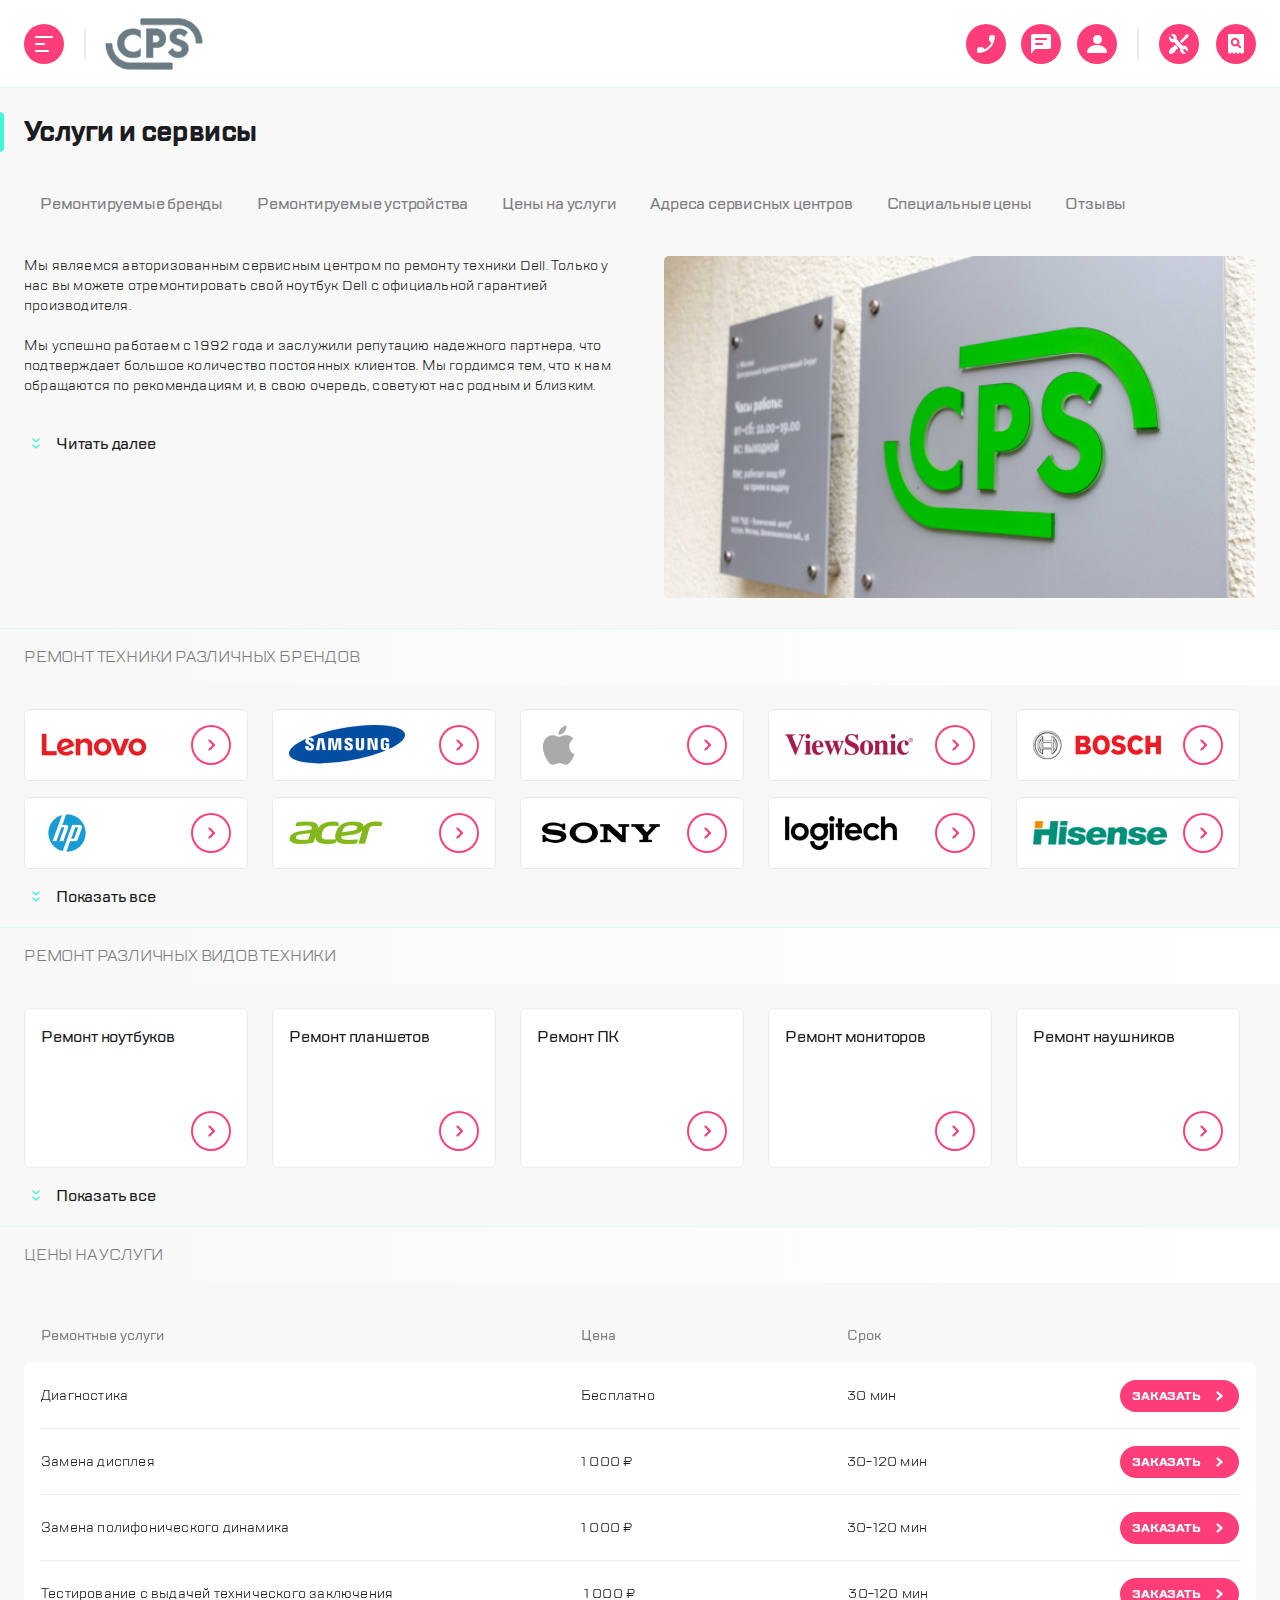
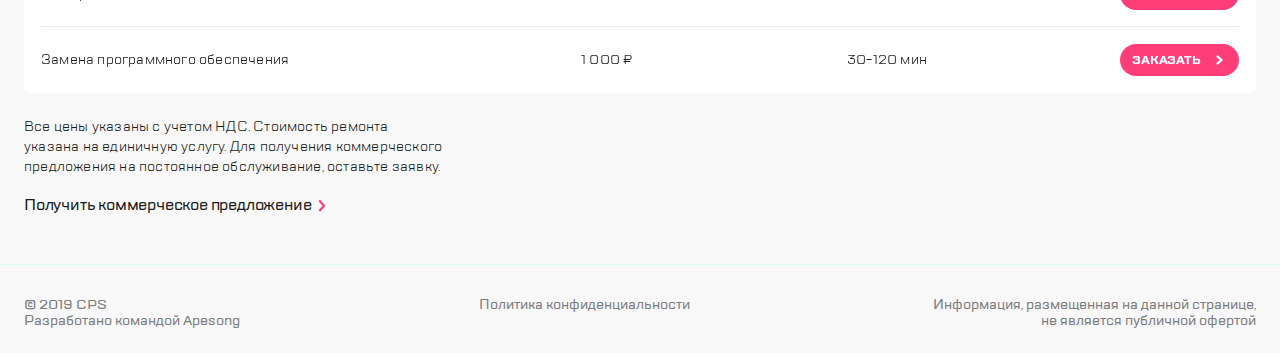
<file: index.html>
<!doctype html>
<html lang="ru">
  <head>
    <meta charset="UTF-8">
    <meta name="viewport" content="width=device-width,initial-scale=1">
    <meta name="description" content="Мы являемся авторизованным сервисным центром по ремонту техники Dell. 
    Только у нас вы можете отремонтировать свой ноутбук Dell с официальной гарантией производителя.">
    <meta name="keywords" content="Ремонт техники, обслуживание техники, cрочный ремонт, dell, ноутбуков, 
    планшетов, наушников, моноблоков, проекторов, компьютеров, принтеров, мониторов, серверов">
    <link rel="icon" href="favicon.ico">
    <link rel="shortcut icon" href="./img/favicon.ico">
    <title>Услуги и сервисы</title>
  <link href="style.css" rel="stylesheet"></head>
  <body>
    <div class="page">
      <header class="page__header">
        <nav class="upper-menu">
          <div class="upper-menu__wrapper-left">
            <button aria-label="Боковое меню" class="button-menu button-menu--open-burger" type="button">
            </button>
            <a class="logo" href="#"></a>
          </div>
          <div class="upper-menu__wrapper-center">
            <button aria-label="Позвонить нам" class="button-menu button-menu--call" type="button">
            </button>
            <button aria-label="Написать сообщение" class="button-menu button-menu--message" type="button">
            </button>
            <button aria-label="Профиль" class="button-menu button-menu--profile" type="button">
            </button>
          </div>
          <div class="upper-menu__wrapper-right">
            <button aria-label="Оставить заявку" class="button-menu button-menu--repair" type="button">
            </button>
            <button aria-label="Узнать статус ремонта" class="button-menu button-menu--checkstatus" type="button">
            </button>
          </div>
        </nav>
      </header>
      <div class="page__side-menu side-menu">
        <div class="side-menu__overlay">
          <aside class="side-menu__wrapper"> 
            <nav class="side-menu__header top-menu">
              <div class="top-menu__wrapper-left">
                <button aria-label="Боковое меню" class="button-menu button-menu--close" type="button">
                </button>
                <a class="logo" href="#"></a>
              </div>
              <div class="top-menu__wrapper-right">
                <button aria-label="Поиск" class="button-menu button-menu--search" type="button">
                </button>
              </div>
            </nav>
            <nav class="side-menu__main">
              <ul class="menu">
                <li><a class="menu__side-menu-link link" href="#">Ремонт техники</a></li>
                <li><a class="menu__side-menu-link link" href="#">Услуги и сервисы</a></li>
                <li><a class="menu__side-menu-link link" href="#">Корпоративным клиентам</a></li>
                <li><a class="menu__side-menu-link link" href="#">Продавцам техники</a></li>
                <li><a class="menu__side-menu-link link" href="#">Партнерам</a></li>
                <li><a class="menu__side-menu-link link" href="#">Производителям</a></li>
                <li><a class="menu__side-menu-link link" href="#">Наши сервисные центры</a></li>
                <li><a class="menu__side-menu-link link" href="#">Контакты</a></li>
              </ul>
            </nav>        
            <div class="side-menu__connection connection">
              <div class="connection__buttons">
                <button class="button-menu button-menu--call" aria-label="Позвонить нам" type="button">
                </button>
                <button class="button-menu button-menu--message" aria-label="Написать сообщение" type="button">
                </button>
                <button class="button-menu button-menu--profile button-menu--profile" aria-label="Профиль" type="button">
                </button>
              </div>
              <a class="connection__email-link link" href="mail@cps.com" aria-label="Отправить письмо">mail@cps.com</a>
              <a class="connection__phone-link title-h2 link" href="tel:+78008908900" aria-label="Позвонить нам по номеру телефона: 8. 800. 890. 89. 00.">8 800 890 8900</a>
              <div class="side-menu__language-selection">
                <a class="side-menu__link side-menu__link--active link" href="#" aria-label="Версия сайта на русском языке">RU</a>
                <a class="side-menu__link link" lang="en" href="#" aria-label="Website version in english">EN</a>
                <a class="side-menu__link link" lang="de-ch" href="#" aria-label="Schweizer Version der website">CH</a>
              </div>
            </div> 
          </aside>
        </div>
      </div>
      <div class="page__content">
        <main class="main">
          <div class="main-title">
            <div class="main-title__wrapper-title"> 
              <h1 class="main-title__h1">Услуги и сервисы</h1>
            </div>
            <div class="main-title__wrapper-repair">
              <button class="button-menu button-menu--repair main-title__text main-title__text--repair">
              </button>
            </div>   
            <div class="main-title__wrapper-checkstatus">
              <button class="button-menu button-menu--checkstatus main-title__text main-title__text--checkstatus">
              </button>
            </div>
          </div>      
          <nav class="main__menu">
            <ul class="menu">
              <li><a class="menu__link link" href="#">Ремонтируемые бренды</a></li>
              <li><a class="menu__link link" href="#">Ремонтируемые устройства</a></li>
              <li><a class="menu__link link" href="#">Цены на услуги</a></li>
              <li><a class="menu__link link" href="#">Адреса сервисных центров</a></li>
              <li><a class="menu__link link" href="#">Специальные цены</a></li>
              <li><a class="menu__link link" href="#">Отзывы</a></li>
            </ul>
            <div class="main__fade"></div>
          </nav>
          <section class="main__content content">
            <div class="content__wrapper-left">
              <p class="content__text content__text--hidden">Мы являемся авторизованным сервисным центром по ремонту техники Dell. Только у нас вы можете отремонтировать свой ноутбук Dell с официальной гарантией производителя.
              <br><br>
              Мы успешно работаем с 1992 года и заслужили репутацию надежного партнера, что подтверждает большое количество постоянных клиентов. Мы гордимся тем, что к нам обращаются по рекомендациям и, в свою очередь, советуют нас родным и близким.
              <br><br>
              В нашем Сервисном центре работают высококлассные специалисты с профильным образованием. Предлагаемые нами выгодные условия, а также качество услуг привлекают клиентов со всех уголков города и области.</p>
              <button class="content__button" type="button"><span class="link">Читать далее</span></button>
            </div> 
            <div class="content__wrapper-right">
              <img class="content__image" src="./img/cps-logo.jpg" alt="Логотип компании CPS салатового цвета"> 
            </div>
          </section> 
        </main>
        <section class="content">
          <div class="content__wrapper">
            <div class="content__header"> 
              <h3 class="content__header-title title-h3">Ремонт техники различных брендов</h3>
            </div>
            <div class="content-swiper swiper" data-mobile="false">
              <ul class="content-swiper__wrapper swiper-wrapper content-swiper__wrapper--hidden">
                <li class="content-slide swiper-slide">
                  <a class="content-slide__link" href="#">
                    <img class="content-slide__img" src="./img/brands/lenovo.png" alt="Логотип Lenovo">
                    <div class="content-slide__button-arrow"></div>
                  </a>
                </li>
                <li class="content-slide swiper-slide">
                  <a class="content-slide__link" href="#">
                    <img class="content-slide__img" src="./img/brands/samsung.png" alt="Логотип Samsung">
                    <div class="content-slide__button-arrow"></div>
                  </a>
                </li>
                <li class="content-slide swiper-slide">
                  <a class="content-slide__link" href="#">
                    <img class="content-slide__img" src="./img/brands/apple.png" alt="Логотип Apple">
                    <div class="content-slide__button-arrow"></div>
                  </a>
                </li>
                <li class="content-slide swiper-slide">
                  <a class="content-slide__link" href="#">
                    <img class="content-slide__img" src="./img/brands/view-sonic.png" alt="Логотип View-Sonic">
                    <div class="content-slide__button-arrow"></div>
                  </a>
                </li>
                <li class="content-slide swiper-slide">
                  <a class="content-slide__link" href="#">
                    <img class="content-slide__img" src="./img/brands/bosch.png" alt="Логотип Bosch">
                    <div class="content-slide__button-arrow"></div>
                  </a>
                </li>
                <li class="content-slide swiper-slide">
                  <a class="content-slide__link" href="#">
                    <img class="content-slide__img" src="./img/brands/hp.png" alt="Логотип HP">
                    <div class="content-slide__button-arrow"></div>
                  </a>
                </li>
                <li class="content-slide swiper-slide">
                  <a class="content-slide__link" href="#">
                      <img class="content-slide__img" src="./img/brands/acer.png" alt="Логотип Acer">
                      <div class="content-slide__button-arrow"></div>
                    </a></li>
                <li class="content-slide swiper-slide">
                  <a class="content-slide__link" href="#">
                      <img class="content-slide__img" src="./img/brands/sony.png" alt="Логотип Sony">
                      <div class="content-slide__button-arrow"></div>
                    </a></li>
                <li class="content-slide swiper-slide">
                  <a class="content-slide__link" href="#">
                    <img class="content-slide__img" src="./img/brands/logitech.png" alt="Логотип Logitech">
                    <div class="content-slide__button-arrow"></div>
                  </a>
                </li>
                <li class="content-slide swiper-slide">
                  <a class="content-slide__link" href="#">
                    <img class="content-slide__img" src="./img/brands/hisense.png" alt="Логотип Hisense">
                    <div class="content-slide__button-arrow"></div>
                  </a>
                </li>
                <li class="content-slide swiper-slide">
                  <a class="content-slide__link" href="#">
                    <img class="content-slide__img" src="./img/brands/dyson.png" alt="Логотип Dyson">
                    <div class="content-slide__button-arrow"></div>
                  </a>
                </li>
              </ul>
              <div class="content-swiper__fade-left"></div>
              <div class="content-swiper__fade-rigth"></div>
              <div class="swiper-pagination"></div>
            </div>        
            <button class="content__button" type="button"><span class="link">Показать все</span></button>
          </div>
        </section>
        <section class="content">
          <div class="content__wrapper">
            <div class="content__header"> 
              <h3 class="content__header-title title-h3">Ремонт различных видов техники</h3>
            </div>
            <div class="content-swiper swiper" data-mobile="false">
              <ul class="content-swiper__wrapper swiper-wrapper content-swiper__wrapper--hidden">
                <li class="content-slide swiper-slide">
                  <a class="content-slide__link link content-slide__link--middle" href="#">Ремонт ноутбуков
                    <div class="content-slide__button-arrow content-slide__button-arrow--middle"></div>
                  </a>
                </li>
                <li class="content-slide swiper-slide">
                  <a class="content-slide__link link content-slide__link--middle" href="#">Ремонт планшетов
                    <div class="content-slide__button-arrow content-slide__button-arrow--middle"></div>
                  </a>
                </li>
                <li class="content-slide swiper-slide">
                  <a class="content-slide__link link content-slide__link--middle" href="#">Ремонт ПК
                    <div class="content-slide__button-arrow content-slide__button-arrow--middle"></div>
                  </a>
                </li>
                <li class="content-slide swiper-slide">
                  <a class="content-slide__link link content-slide__link--middle" href="#">Ремонт мониторов
                    <div class="content-slide__button-arrow content-slide__button-arrow--middle"></div>
                  </a>
                </li>
                <li class="content-slide swiper-slide">
                  <a class="content-slide__link link content-slide__link--middle" href="#">Ремонт наушников
                    <div class="content-slide__button-arrow content-slide__button-arrow--middle"></div>
                  </a>
                </li>
                <li class="content-slide swiper-slide">
                  <a class="content-slide__link link content-slide__link--middle" href="#">Ремонт моноблоков
                    <div class="content-slide__button-arrow content-slide__button-arrow--middle"></div>
                  </a>
                </li>
                <li class="content-slide swiper-slide">
                  <a class="content-slide__link link content-slide__link--middle" href="#">Ремонт принтеров
                    <div class="content-slide__button-arrow content-slide__button-arrow--middle"></div>
                  </a>
                </li>
                <li class="content-slide swiper-slide">
                  <a class="content-slide__link link content-slide__link--middle" href="#">Ремонт серверов
                    <div class="content-slide__button-arrow content-slide__button-arrow--middle"></div>
                  </a>
                </li>
              </ul>
              <div class="content-swiper__fade-left content-swiper__fade-left--middle"></div>
              <div class="content-swiper__fade-rigth content-swiper__fade-rigth--middle"></div>
              <div class="swiper-pagination"></div>
            </div>        
            <button class="content__button" type="button"><span class="link">Показать все</span></button>
          </div>
        </section>
        <section class="content">
          <div class="content__wrapper">
            <div class="content__header"> 
              <h2 class="content__header-title title-h3">Цены на услуги</h2>
            </div>
            <div class="content-swiper swiper" data-mobile="false">
              <div class="content-swiper__wrapper swiper-wrapper content-swiper__wrapper--services">
                <div class="content-slide swiper-slide services">
                  <div class="services__table">
                    <div class="services__wrapper-left">
                      <div class="services__table-th-head">Ремонтные услуги</div>
                    </div>
                    <div class="services__wrapper-center">
                      <div class="services__table-th-head">Цена</div>
                    </div>
                    <div class="services__wrapper-right">
                      <div class="services__table-th-head">Срок</div>
                    </div>
                    <div class="services__wrapper-none"></div>
                  </div>
                </div>
                <div class="content-slide swiper-slide services">
                  <div class="services__table">
                    <div class="services__wrapper-left">
                      <div class="services__table-th">Ремонтные услуги</div>
                      <div class="services__table-td">Диагностика</div>
                    </div>
                    <div class="services__wrapper-center">
                      <div class="services__table-th">Цена</div>
                      <div class="services__table-td">Бесплатно</div>
                    </div>
                    <div class="services__wrapper-right">
                      <div class="services__table-th">Срок</div>
                      <div class="services__table-td">30 мин</div>
                    </div>
                    <div class="services__wrapper-button">
                      <button class="services__button button-action" type="button">Заказать</button>
                    </div>
                  </div>
                </div>
                <div class="content-slide swiper-slide services">
                  <div class="services__table">
                    <div class="services__wrapper-left">
                      <div class="services__table-th">Ремонтные услуги</div>
                      <div class="services__table-td">Замена дисплея</div>
                    </div>
                    <div class="services__wrapper-center">
                      <div class="services__table-th">Цена</div>
                      <div class="services__table-td">1 000 ₽</div>
                    </div>
                    <div class="services__wrapper-right">
                      <div class="services__table-th">Срок</div>
                      <div class="services__table-td">30-120 мин</div>
                    </div>
                    <div class="services__wrapper-button">
                      <button class="services__button button-action" type="button">Заказать</button>
                    </div>
                  </div>
                </div>
                <div class="content-slide swiper-slide services">
                  <div class="services__table">
                    <div class="services__wrapper-left">
                      <div class="services__table-th">Ремонтные услуги</div>
                      <div class="services__table-td">Замена полифонического динамика</div>
                    </div>
                    <div class="services__wrapper-center">
                      <div class="services__table-th">Цена</div>
                      <div class="services__table-td">1 000 ₽</div>
                    </div>
                    <div class="services__wrapper-right">
                      <div class="services__table-th">Срок</div>
                      <div class="services__table-td">30-120 мин</div>
                    </div>
                    <div class="services__wrapper-button">
                      <button class="services__button button-action" type="button">Заказать</button>
                    </div>
                  </div>
                </div>
                <div class="content-slide swiper-slide services">
                  <div class="services__table">
                    <div class="services__wrapper-left">
                      <div class="services__table-th">Ремонтные услуги</div>
                      <div class="services__table-td">Тестирование с выдачей технического заключения</div>
                    </div>
                    <div class="services__wrapper-center">
                      <div class="services__table-th">Цена</div>
                      <div class="services__table-td">1 000 ₽</div>
                    </div>
                    <div class="services__wrapper-right">
                      <div class="services__table-th">Срок</div>
                      <div class="services__table-td">30-120 мин</div>
                    </div>
                    <div class="services__wrapper-button">
                      <button class="services__button button-action" type="button">Заказать</button>
                    </div>
                  </div>
                </div>
                <div class="content-slide swiper-slide services">
                  <div class="services__table">
                    <div class="services__wrapper-left">
                      <div class="services__table-th">Ремонтные услуги</div>
                      <div class="services__table-td">Замена программного обеспечения</div>
                    </div>
                    <div class="services__wrapper-center">
                      <div class="services__table-th">Цена</div>
                      <div class="services__table-td">1 000 ₽</div>
                    </div>
                    <div class="services__wrapper-right">
                      <div class="services__table-th">Срок</div>
                      <div class="services__table-td">30-120 мин</div>
                    </div>
                    <div class="services__wrapper-button">
                      <button class="services__button button-action" type="button">Заказать</button>
                    </div>
                  </div>
                </div>
              </div>
              <div class="content-swiper__fade-left content-swiper__fade-rigth--large"></div>
              <div class="content-swiper__fade-rigth content-swiper__fade-rigth--large"></div>
              <div class="swiper-pagination"></div>
            </div>        
          </div>
          <aside class="price content">
            <div class="price__info content">
              <p class="content__text">Все цены указаны с учетом НДС. Стоимость ремонта указана
                на единичную услугу. Для получения коммерческого
                предложения на постоянное обслуживание, оставьте заявку.
              </p>
              <a class="content__link link" href="">Получить коммерческое предложение</a>
              <img class="content__image-arrow" src="./img/icons/arrow-pink.png" alt="">
            </div>
          </aside>
        </section>
        <footer class="footer title-h4">
          <div class="footer__wrapper">
            <p class="footer__info">© 2019 CPS
              <br>
              Разработано командой Apesong
            </p>
            <a class="footer__link" href="#">Политика конфиденциальности</a>
            <p class="footer__offer">Информация, размещенная на данной странице, не является публичной офертой</p>
          </div>
        </footer>
      </div>
    </div>
   <section class="modal modal-call">
      <div class="modal__overlay">
        <aside class="modal__wrapper">
          <div class="modal__title">
            <h2 class="title-h2">Заказать звонок</h2>
          </div>
          <form class="modal__form" method="get">
            <input class="modal__input title-h3" type="tel" placeholder="Телефон" required>
            <p class="modal__agreement title-h4">Нажимая “отправить”, вы даете согласие на 
              <a class="modal__agreement-link" href="#">обработку персональных данных</a> 
              и соглашаетесь с нашей <a class="modal__agreement-link" href="#">политикой конфиденциальности</a>
            </p>
            <div class="modal__button-right">
              <button class="modal__button-send button-action">Отправить</button>
            </div>
          </form>
        </aside>
        <div class="modal__button-left">
          <button class="button-menu button-menu--close" aria-label="Боковое меню" type="button">
          </button>
        </div>
      </div>
    </section>
    <section class="modal modal-feedback">
      <div class="modal__overlay">
        <aside class="modal__wrapper">
          <div class="modal__title">
            <h2 class="title-h2">Обратная связь</h2>
          </div>
          <form class="modal__form" method="get">
            <input class="modal__input title-h3" type="text" placeholder="Имя" required>
            <input class="modal__input title-h3" type="tel" placeholder="Телефон (необязательно)">
            <input class="modal__input title-h3" type="email" placeholder="Электронная почта" required>
            <textarea class="modal__message modal__input title-h3" name="message" placeholder="Сообщение" required></textarea>
            <p class="modal__agreement title-h4">Нажимая “отправить”, вы даете согласие на 
              <a class="modal__agreement-link" href="#">обработку персональных данных</a> 
              и соглашаетесь с нашей <a class="modal__agreement-link" href="#">политикой конфиденциальности</a>
            </p>
            <div class="modal__button-right">
              <button class="modal__button-send button-action" type="submit">Отправить</button>
            </div>
          </form>
        </aside>
        <div class="modal__button-left">
          <button class="button-menu button-menu--close" aria-label="Боковое меню" type="button">
          </button>
        </div>
      </div>
    </section>
  <script type="text/javascript" src="./js/bundle.js"></script></body>
</html>
</file>
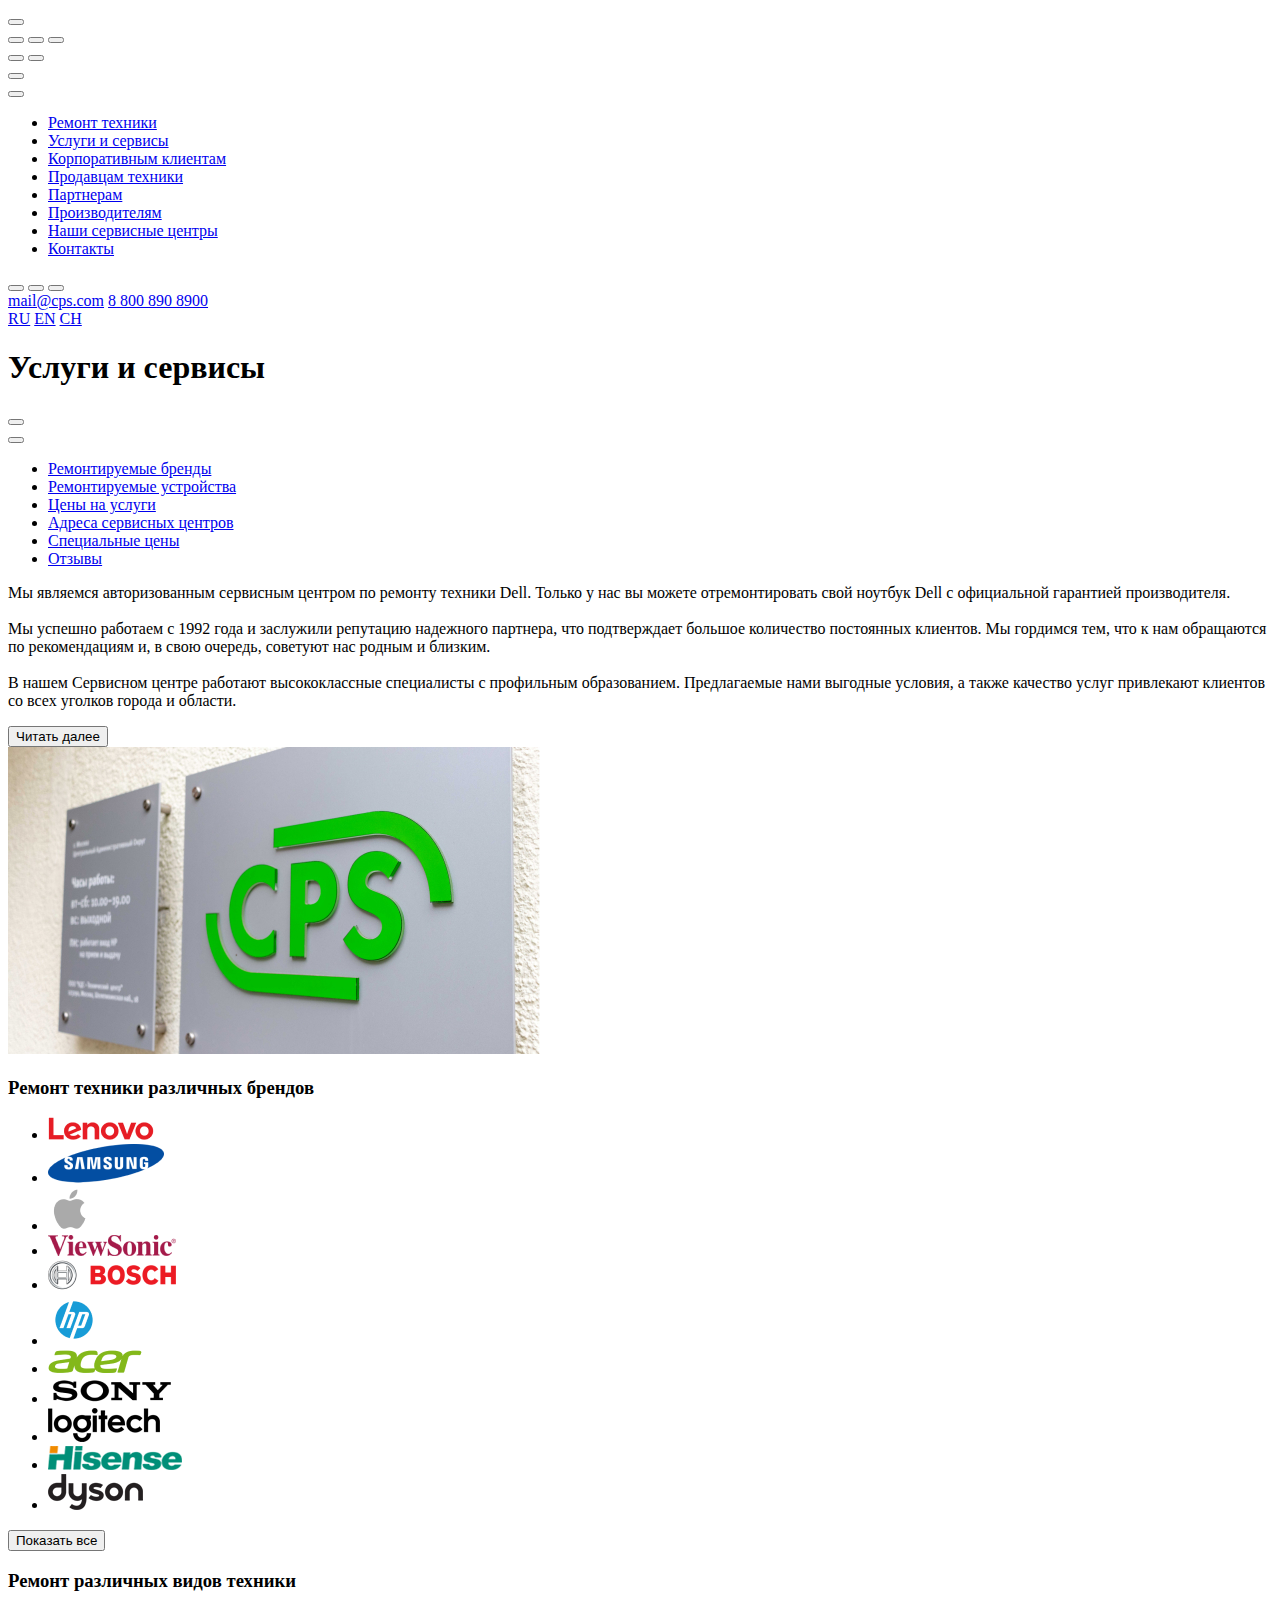
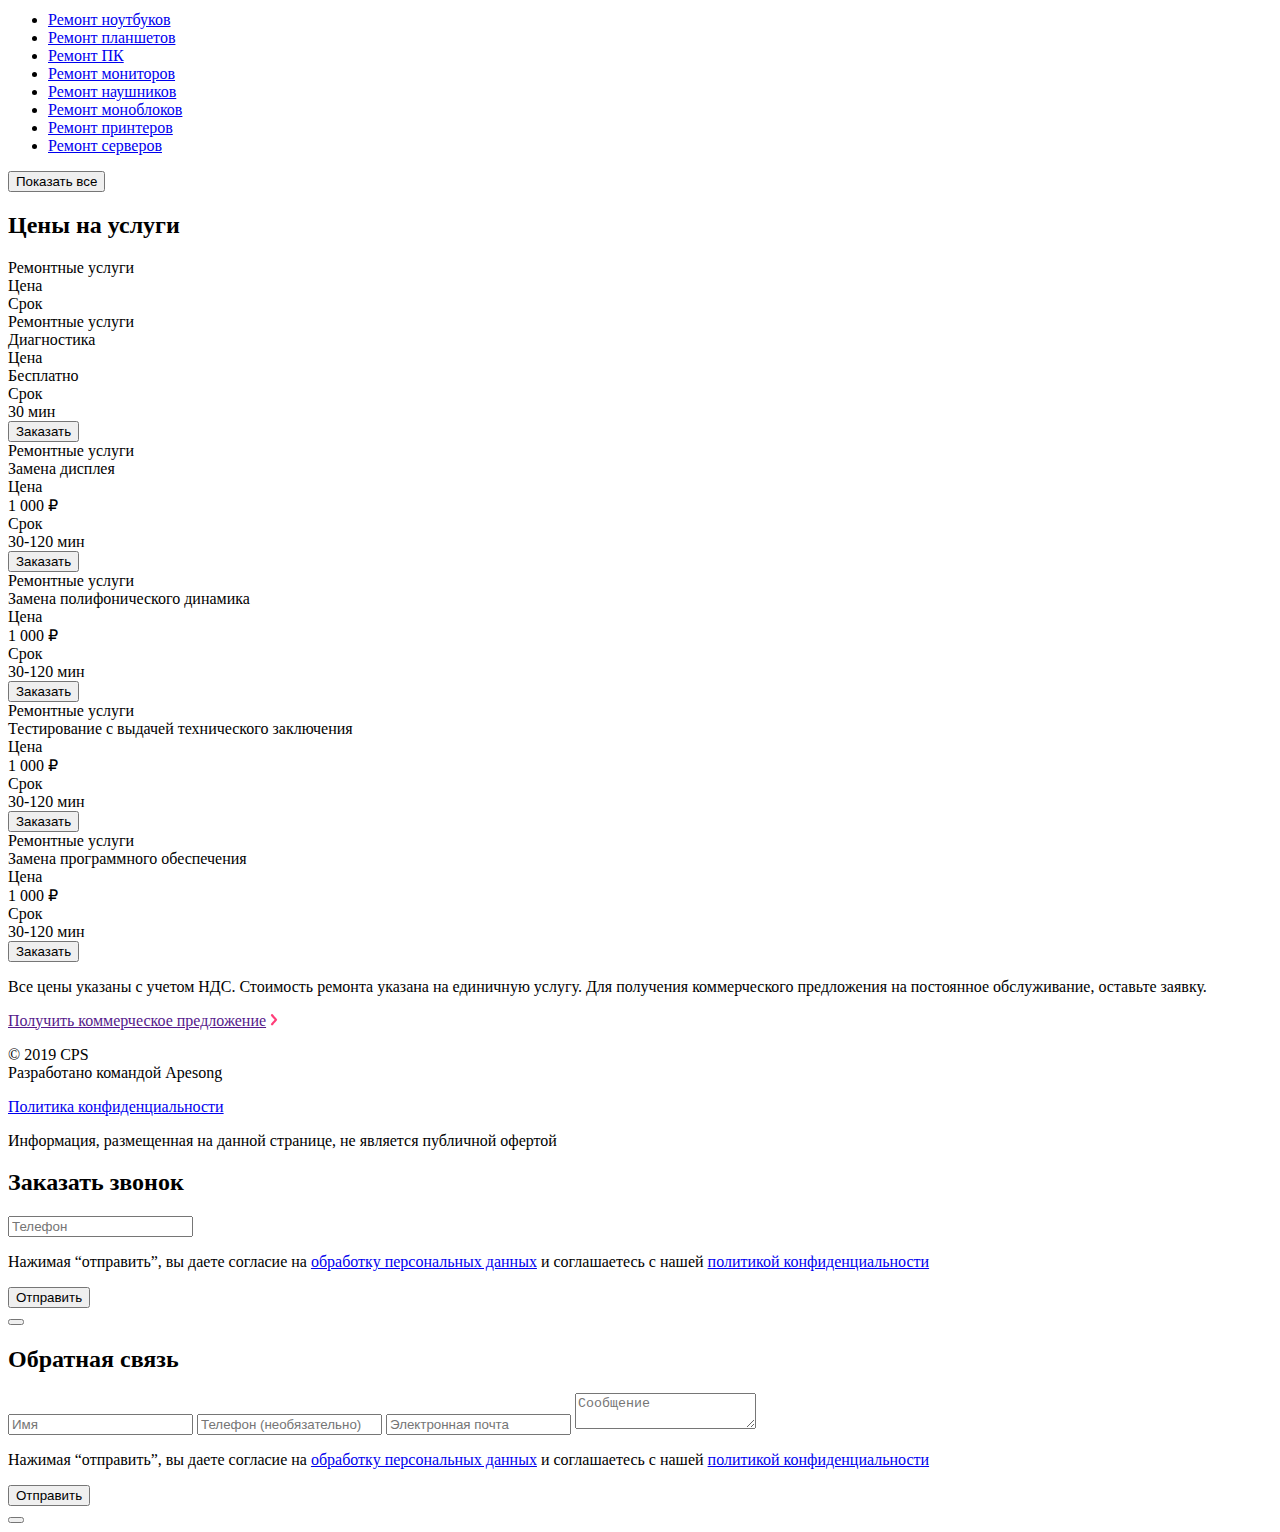
<file: src/index.html>
<!doctype html>
<html lang="ru">
  <head>
    <meta charset="UTF-8">
    <meta name="viewport" content="width=device-width, initial-scale=1.0">
    <meta name="description" content="Мы являемся авторизованным сервисным центром по ремонту техники Dell. 
    Только у нас вы можете отремонтировать свой ноутбук Dell с официальной гарантией производителя.">
    <meta name="keywords" content="Ремонт техники, обслуживание техники, cрочный ремонт, dell, ноутбуков, 
    планшетов, наушников, моноблоков, проекторов, компьютеров, принтеров, мониторов, серверов">
    <link rel="icon" href="favicon.ico">
    <link rel="shortcut icon" href="./img/favicon.ico">
    <title>Услуги и сервисы</title>
  </head>
  <body>
    <div class="page">
      <header class="page__header">
        <nav class="upper-menu">
          <div class="upper-menu__wrapper-left">
            <button aria-label="Боковое меню" class="button-menu button-menu--open-burger" type="button">
            </button>
            <a class="logo" href="#"></a>
          </div>
          <div class="upper-menu__wrapper-center">
            <button aria-label="Позвонить нам" class="button-menu button-menu--call" type="button">
            </button>
            <button aria-label="Написать сообщение" class="button-menu button-menu--message" type="button">
            </button>
            <button aria-label="Профиль" class="button-menu button-menu--profile" type="button">
            </button>
          </div>
          <div class="upper-menu__wrapper-right">
            <button aria-label="Оставить заявку" class="button-menu button-menu--repair" type="button">
            </button>
            <button  aria-label="Узнать статус ремонта" class="button-menu button-menu--checkstatus" type="button">
            </button>
          </div>
        </nav>
      </header>
      <div class="page__side-menu side-menu">
        <div class="side-menu__overlay">
          <aside class="side-menu__wrapper"> 
            <nav class="side-menu__header top-menu">
              <div class="top-menu__wrapper-left">
                <button aria-label="Боковое меню" class="button-menu button-menu--close" type="button">
                </button>
                <a class="logo" href="#"></a>
              </div>
              <div class="top-menu__wrapper-right">
                <button  aria-label="Поиск" class="button-menu button-menu--search" type="button">
                </button>
              </div>
            </nav>
            <nav class="side-menu__main">
              <ul class="menu">
                <li><a class="menu__side-menu-link link" href="#">Ремонт техники</a></li>
                <li><a class="menu__side-menu-link link" href="#">Услуги и сервисы</a></li>
                <li><a class="menu__side-menu-link link" href="#">Корпоративным клиентам</a></li>
                <li><a class="menu__side-menu-link link" href="#">Продавцам техники</a></li>
                <li><a class="menu__side-menu-link link" href="#">Партнерам</a></li>
                <li><a class="menu__side-menu-link link" href="#">Производителям</a></li>
                <li><a class="menu__side-menu-link link" href="#">Наши сервисные центры</a></li>
                <li><a class="menu__side-menu-link link" href="#">Контакты</a></li>
              </ul>
            </nav>        
            <div class="side-menu__connection connection">
              <div class="connection__buttons">
                <button class="button-menu button-menu--call" aria-label="Позвонить нам" type="button">
                </button>
                <button class="button-menu button-menu--message" aria-label="Написать сообщение" type="button">
                </button>
                <button class="button-menu button-menu--profile button-menu--profile" aria-label="Профиль" type="button">
                </button>
              </div>
              <a class="connection__email-link link" href="mail@cps.com" aria-label="Отправить письмо" >mail@cps.com</a>
              <a class="connection__phone-link title-h2 link" href="tel:+78008908900"aria-label="Позвонить нам по номеру телефона: 8. 800. 890. 89. 00.">8 800 890 8900</a>
              <div class="side-menu__language-selection">
                <a class="side-menu__link side-menu__link--active link" href="#" aria-label="Версия сайта на русском языке">RU</a>
                <a class="side-menu__link link" lang="en" href="#" aria-label="Website version in english">EN</a>
                <a class="side-menu__link link" lang="de-ch" href="#" aria-label="Schweizer Version der website">CH</a>
              </div>
            </div> 
          </aside>
        </div>
      </div>
      <div class="page__content">
        <main class="main">
          <div class="main-title">
            <div class="main-title__wrapper-title"> 
              <h1 class="main-title__h1">Услуги и сервисы</h1>
            </div>
            <div class="main-title__wrapper-repair">
              <button class="button-menu button-menu--repair main-title__text main-title__text--repair">
              </button>
            </div>   
            <div class="main-title__wrapper-checkstatus">
              <button class="button-menu button-menu--checkstatus main-title__text main-title__text--checkstatus">
              </button>
            </div>
          </div>      
          <nav class="main__menu">
            <ul class="menu">
              <li><a class="menu__link link" href="#">Ремонтируемые бренды</a></li>
              <li><a class="menu__link link" href="#">Ремонтируемые устройства</a></li>
              <li><a class="menu__link link" href="#">Цены на услуги</a></li>
              <li><a class="menu__link link" href="#">Адреса сервисных центров</a></li>
              <li><a class="menu__link link" href="#">Специальные цены</a></li>
              <li><a class="menu__link link" href="#">Отзывы</a></li>
            </ul>
            <div class="main__fade"></div>
          </nav>
          <section class="main__content content">
            <div class="content__wrapper-left">
              <p class="content__text content__text--hidden">Мы являемся авторизованным сервисным центром по ремонту техники Dell. Только у нас вы можете отремонтировать свой ноутбук Dell с официальной гарантией производителя.
              <br><br>
              Мы успешно работаем с 1992 года и заслужили репутацию надежного партнера, что подтверждает большое количество постоянных клиентов. Мы гордимся тем, что к нам обращаются по рекомендациям и, в свою очередь, советуют нас родным и близким.
              <br><br>
              В нашем Сервисном центре работают высококлассные специалисты с профильным образованием. Предлагаемые нами выгодные условия, а также качество услуг привлекают клиентов со всех уголков города и области.</p>
              <button class="content__button" type="button"><span  class="link">Читать далее</span></button>
            </div> 
            <div class="content__wrapper-right">
              <img class="content__image" src="./img/cps-logo.jpg" alt="Логотип компании CPS салатового цвета"> 
            </div>
          </section> 
        </main>
        <section class="content">
          <div class="content__wrapper">
            <div class="content__header"> 
              <h3 class="content__header-title title-h3">Ремонт техники различных брендов</h3>
            </div>
            <div class="content-swiper swiper" data-mobile="false">
              <ul class="content-swiper__wrapper swiper-wrapper content-swiper__wrapper--hidden">
                <li class="content-slide swiper-slide">
                  <a class="content-slide__link" href="#">
                    <img class="content-slide__img" src="./img/brands/lenovo.png" alt="Логотип Lenovo">
                    <div class="content-slide__button-arrow"></div>
                  </a>
                </li>
                <li class="content-slide swiper-slide">
                  <a class="content-slide__link" href="#">
                    <img class="content-slide__img" src="./img/brands/samsung.png" alt="Логотип Samsung">
                    <div class="content-slide__button-arrow"></div>
                  </a>
                </li>
                <li class="content-slide swiper-slide">
                  <a class="content-slide__link" href="#">
                    <img class="content-slide__img" src="./img/brands/apple.png" alt="Логотип Apple">
                    <div class="content-slide__button-arrow"></div>
                  </a>
                </li>
                <li class="content-slide swiper-slide">
                  <a class="content-slide__link" href="#">
                    <img class="content-slide__img" src="./img/brands/view-sonic.png" alt="Логотип View-Sonic">
                    <div class="content-slide__button-arrow"></div>
                  </a>
                </li>
                <li class="content-slide swiper-slide">
                  <a class="content-slide__link" href="#">
                    <img class="content-slide__img" src="./img/brands/bosch.png" alt="Логотип Bosch">
                    <div class="content-slide__button-arrow"></div>
                  </a>
                </li>
                <li class="content-slide swiper-slide">
                  <a class="content-slide__link" href="#">
                    <img class="content-slide__img" src="./img/brands/hp.png" alt="Логотип HP">
                    <div class="content-slide__button-arrow"></div>
                  </a>
                </li>
                <li class="content-slide swiper-slide">
                  <a class="content-slide__link" href="#">
                      <img class="content-slide__img" src="./img/brands/acer.png" alt="Логотип Acer">
                      <div class="content-slide__button-arrow"></div>
                    </a></li>
                <li class="content-slide swiper-slide">
                  <a class="content-slide__link" href="#">
                      <img class="content-slide__img" src="./img/brands/sony.png" alt="Логотип Sony">
                      <div class="content-slide__button-arrow"></div>
                    </a></li>
                <li class="content-slide swiper-slide">
                  <a class="content-slide__link" href="#">
                    <img class="content-slide__img" src="./img/brands/logitech.png" alt="Логотип Logitech">
                    <div class="content-slide__button-arrow"></div>
                  </a>
                </li>
                <li class="content-slide swiper-slide">
                  <a class="content-slide__link" href="#">
                    <img class="content-slide__img" src="./img/brands/hisense.png" alt="Логотип Hisense">
                    <div class="content-slide__button-arrow"></div>
                  </a>
                </li>
                <li class="content-slide swiper-slide">
                  <a class="content-slide__link" href="#">
                    <img class="content-slide__img" src="./img/brands/dyson.png" alt="Логотип Dyson">
                    <div class="content-slide__button-arrow"></div>
                  </a>
                </li>
              </ul>
              <div class="content-swiper__fade-left"></div>
              <div class="content-swiper__fade-rigth"></div>
              <div class="swiper-pagination"></div>
            </div>        
            <button class="content__button" type="button"><span class="link">Показать все</span></button>
          </div>
        </section>
        <section class="content">
          <div class="content__wrapper">
            <div class="content__header"> 
              <h3 class="content__header-title title-h3">Ремонт различных видов техники</h3>
            </div>
            <div class="content-swiper swiper" data-mobile="false">
              <ul class="content-swiper__wrapper swiper-wrapper content-swiper__wrapper--hidden">
                <li class="content-slide swiper-slide">
                  <a class="content-slide__link link content-slide__link--middle" href="#">Ремонт ноутбуков
                    <div class="content-slide__button-arrow content-slide__button-arrow--middle"></div>
                  </a>
                </li>
                <li class="content-slide swiper-slide">
                  <a class="content-slide__link link content-slide__link--middle" href="#">Ремонт планшетов
                    <div class="content-slide__button-arrow content-slide__button-arrow--middle"></div>
                  </a>
                </li>
                <li class="content-slide swiper-slide">
                  <a class="content-slide__link link content-slide__link--middle" href="#">Ремонт ПК
                    <div class="content-slide__button-arrow content-slide__button-arrow--middle"></div>
                  </a>
                </li>
                <li class="content-slide swiper-slide">
                  <a class="content-slide__link link content-slide__link--middle" href="#">Ремонт мониторов
                    <div class="content-slide__button-arrow content-slide__button-arrow--middle"></div>
                  </a>
                </li>
                <li class="content-slide swiper-slide">
                  <a class="content-slide__link link content-slide__link--middle" href="#">Ремонт наушников
                    <div class="content-slide__button-arrow content-slide__button-arrow--middle"></div>
                  </a>
                </li>
                <li class="content-slide swiper-slide">
                  <a class="content-slide__link link content-slide__link--middle" href="#">Ремонт моноблоков
                    <div class="content-slide__button-arrow content-slide__button-arrow--middle"></div>
                  </a>
                </li>
                <li class="content-slide swiper-slide">
                  <a class="content-slide__link link content-slide__link--middle" href="#">Ремонт принтеров
                    <div class="content-slide__button-arrow content-slide__button-arrow--middle"></div>
                  </a>
                </li>
                <li class="content-slide swiper-slide">
                  <a class="content-slide__link link content-slide__link--middle" href="#">Ремонт серверов
                    <div class="content-slide__button-arrow content-slide__button-arrow--middle"></div>
                  </a>
                </li>
              </ul>
              <div class="content-swiper__fade-left content-swiper__fade-left--middle"></div>
              <div class="content-swiper__fade-rigth content-swiper__fade-rigth--middle"></div>
              <div class="swiper-pagination"></div>
            </div>        
            <button class="content__button" type="button"><span class="link">Показать все</span></button>
          </div>
        </section>
        <section class="content">
          <div class="content__wrapper">
            <div class="content__header"> 
              <h2 class="content__header-title  title-h3">Цены на услуги</h2>
            </div>
            <div class="content-swiper swiper" data-mobile="false">
              <div class="content-swiper__wrapper swiper-wrapper content-swiper__wrapper--services">
                <div class="content-slide swiper-slide services">
                  <div class="services__table">
                    <div class="services__wrapper-left">
                      <div class="services__table-th-head">Ремонтные услуги</div>
                    </div>
                    <div class="services__wrapper-center">
                      <div class="services__table-th-head">Цена</div>
                    </div>
                    <div class="services__wrapper-right">
                      <div class="services__table-th-head">Срок</div>
                    </div>
                    <div class="services__wrapper-none"></div>
                  </div>
                </div>
                <div class="content-slide swiper-slide services">
                  <div class="services__table">
                    <div class="services__wrapper-left">
                      <div class="services__table-th">Ремонтные услуги</div>
                      <div class="services__table-td">Диагностика</div>
                    </div>
                    <div class="services__wrapper-center">
                      <div class="services__table-th">Цена</div>
                      <div class="services__table-td">Бесплатно</div>
                    </div>
                    <div class="services__wrapper-right">
                      <div class="services__table-th">Срок</div>
                      <div class="services__table-td">30 мин</div>
                    </div>
                    <div class="services__wrapper-button">
                      <button class="services__button button-action" type="button">Заказать</button>
                    </div>
                  </div>
                </div>
                <div class="content-slide swiper-slide services">
                  <div class="services__table">
                    <div class="services__wrapper-left">
                      <div class="services__table-th">Ремонтные услуги</div>
                      <div class="services__table-td">Замена дисплея</div>
                    </div>
                    <div class="services__wrapper-center">
                      <div class="services__table-th">Цена</div>
                      <div class="services__table-td">1 000 ₽</div>
                    </div>
                    <div class="services__wrapper-right">
                      <div class="services__table-th">Срок</div>
                      <div class="services__table-td">30-120 мин</div>
                    </div>
                    <div class="services__wrapper-button">
                      <button class="services__button button-action" type="button">Заказать</button>
                    </div>
                  </div>
                </div>
                <div class="content-slide swiper-slide services">
                  <div class="services__table">
                    <div class="services__wrapper-left">
                      <div class="services__table-th">Ремонтные услуги</div>
                      <div class="services__table-td">Замена полифонического динамика</div>
                    </div>
                    <div class="services__wrapper-center">
                      <div class="services__table-th">Цена</div>
                      <div class="services__table-td">1 000 ₽</div>
                    </div>
                    <div class="services__wrapper-right">
                      <div class="services__table-th">Срок</div>
                      <div class="services__table-td">30-120 мин</div>
                    </div>
                    <div class="services__wrapper-button">
                      <button class="services__button button-action" type="button">Заказать</button>
                    </div>
                  </div>
                </div>
                <div class="content-slide swiper-slide services">
                  <div class="services__table">
                    <div class="services__wrapper-left">
                      <div class="services__table-th">Ремонтные услуги</div>
                      <div class="services__table-td">Тестирование с выдачей технического заключения</div>
                    </div>
                    <div class="services__wrapper-center">
                      <div class="services__table-th">Цена</div>
                      <div class="services__table-td">1 000 ₽</div>
                    </div>
                    <div class="services__wrapper-right">
                      <div class="services__table-th">Срок</div>
                      <div class="services__table-td">30-120 мин</div>
                    </div>
                    <div class="services__wrapper-button">
                      <button class="services__button button-action" type="button">Заказать</button>
                    </div>
                  </div>
                </div>
                <div class="content-slide swiper-slide services">
                  <div class="services__table">
                    <div class="services__wrapper-left">
                      <div class="services__table-th">Ремонтные услуги</div>
                      <div class="services__table-td">Замена программного обеспечения</div>
                    </div>
                    <div class="services__wrapper-center">
                      <div class="services__table-th">Цена</div>
                      <div class="services__table-td">1 000 ₽</div>
                    </div>
                    <div class="services__wrapper-right">
                      <div class="services__table-th">Срок</div>
                      <div class="services__table-td">30-120 мин</div>
                    </div>
                    <div class="services__wrapper-button">
                      <button class="services__button button-action" type="button">Заказать</button>
                    </div>
                  </div>
                </div>
              </div>
              <div class="content-swiper__fade-left content-swiper__fade-rigth--large"></div>
              <div class="content-swiper__fade-rigth content-swiper__fade-rigth--large"></div>
              <div class="swiper-pagination"></div>
            </div>        
          </div>
          <aside class="price content">
            <div class="price__info content">
              <p class="content__text">Все цены указаны с учетом НДС. Стоимость ремонта указана
                на единичную услугу. Для получения коммерческого
                предложения на постоянное обслуживание, оставьте заявку.
              </p>
              <a class="content__link link" href="">Получить коммерческое предложение</a>
              <img class="content__image-arrow" src="./img/icons/arrow-pink.png" alt="">
            </div>
          </aside>
        </section>
        <footer class="footer title-h4">
          <div class="footer__wrapper">
            <p class="footer__info">© 2019 CPS
              <br>
              Разработано командой Apesong
            </p>
            <a class="footer__link" href="#">Политика конфиденциальности</a>
            <p class="footer__offer">Информация, размещенная на данной странице, не является публичной офертой</p>
          </div>
        </footer>
      </div>
    </div>
   <section class="modal modal-call">
      <div class="modal__overlay">
        <aside class="modal__wrapper">
          <div class="modal__title">
            <h2 class="title-h2">Заказать звонок</h2>
          </div>
          <form class="modal__form" method="get">
            <input class="modal__input title-h3" type="tel" placeholder="Телефон" required>
            <p class="modal__agreement title-h4">Нажимая “отправить”, вы даете согласие на 
              <a class="modal__agreement-link" href="#">обработку персональных данных</a> 
              и соглашаетесь с нашей <a class="modal__agreement-link" href="#">политикой конфиденциальности</a>
            </p>
            <div class="modal__button-right">
              <button class="modal__button-send button-action">Отправить</button>
            </div>
          </form>
        </aside>
        <div class="modal__button-left">
          <button class="button-menu button-menu--close" aria-label="Боковое меню" type="button">
          </button>
        </div>
      </div>
    </section>
    <section class="modal modal-feedback">
      <div class="modal__overlay">
        <aside class="modal__wrapper">
          <div class="modal__title">
            <h2 class="title-h2">Обратная связь</h2>
          </div>
          <form class="modal__form" method="get">
            <input class="modal__input title-h3" type="text" placeholder="Имя" required>
            <input class="modal__input title-h3" type="tel" placeholder="Телефон (необязательно)" >
            <input class="modal__input title-h3" type="email" placeholder="Электронная почта" required>
            <textarea class="modal__message modal__input title-h3" name="message" placeholder="Сообщение" required></textarea>
            <p class="modal__agreement title-h4">Нажимая “отправить”, вы даете согласие на 
              <a class="modal__agreement-link" href="#">обработку персональных данных</a> 
              и соглашаетесь с нашей <a class="modal__agreement-link" href="#">политикой конфиденциальности</a>
            </p>
            <div class="modal__button-right">
              <button class="modal__button-send button-action" type="submit">Отправить</button>
            </div>
          </form>
        </aside>
        <div class="modal__button-left">
          <button class="button-menu button-menu--close" aria-label="Боковое меню" type="button">
          </button>
        </div>
      </div>
    </section>
  </body>
</html>
</file>
<file: style.css>
@charset "UTF-8";
@font-face {
  font-family: 'TT Lakes';
  src: url(./fonts/TTLakes-Regular.eot);
  src: local("TT Lakes Regular"), local("TTLakes-Regular"), url(./fonts/TTLakes-Regular.eot?#iefix) format("embedded-opentype"), url(./fonts/TTLakes-Regular.woff) format("woff"), url(./fonts/TTLakes-Regular.ttf) format("truetype");
  font-weight: normal;
  font-style: normal; }

@font-face {
  font-family: 'TT Lakes';
  src: url(./fonts/TTLakes-Medium.eot);
  src: local("TT Lakes Medium"), local("TTLakes-Medium"), url(./fonts/TTLakes-Medium.eot?#iefix) format("embedded-opentype"), url(./fonts/TTLakes-Medium.woff) format("woff"), url(./fonts/TTLakes-Medium.ttf) format("truetype");
  font-weight: 500;
  font-style: normal; }

@font-face {
  font-family: 'TT Lakes';
  src: url(./fonts/TTLakes-Bold.eot);
  src: local("TT Lakes Bold"), local("TTLakes-Bold"), url(./fonts/TTLakes-Bold.eot?#iefix) format("embedded-opentype"), url(./fonts/TTLakes-Bold.woff) format("woff"), url(./fonts/TTLakes-Bold.ttf) format("truetype");
  font-weight: bold;
  font-style: normal; }

html {
  box-sizing: border-box; }

*,
*:before,
*:after {
  box-sizing: inherit; }

*::-webkit-scrollbar {
  width: 0; }

* {
  -ms-overflow-style: none;
  scrollbar-color: transparent transparent;
  margin: 0;
  padding: 0;
  border: 0; }

body {
  width: 100%;
  min-width: 320px;
  height: auto;
  font-family: 'TT Lakes', sans-serif;
  font-weight: normal;
  margin: 0;
  padding: 0;
  background-color: #f8f8f8; }
  @media (min-width: 1440px) {
    body {
      margin: auto; } }

li {
  list-style: none; }

button {
  padding: 0;
  border: none;
  font: inherit;
  color: inherit;
  background-color: transparent;
  cursor: pointer; }

a {
  color: #1b1c21;
  text-decoration: none; }

/**
 * Swiper 9.0.5
 * Most modern mobile touch slider and framework with hardware accelerated transitions
 * https://swiperjs.com
 *
 * Copyright 2014-2023 Vladimir Kharlampidi
 *
 * Released under the MIT License
 *
 * Released on: February 13, 2023
 */
@font-face {
  font-family: swiper-icons;
  src: url("data:application/font-woff;charset=utf-8;base64, [base64]//wADZ2x5ZgAAAywAAADMAAAD2MHtryVoZWFkAAABbAAAADAAAAA2E2+eoWhoZWEAAAGcAAAAHwAAACQC9gDzaG10eAAAAigAAAAZAAAArgJkABFsb2NhAAAC0AAAAFoAAABaFQAUGG1heHAAAAG8AAAAHwAAACAAcABAbmFtZQAAA/gAAAE5AAACXvFdBwlwb3N0AAAFNAAAAGIAAACE5s74hXjaY2BkYGAAYpf5Hu/j+W2+MnAzMYDAzaX6QjD6/4//Bxj5GA8AuRwMYGkAPywL13jaY2BkYGA88P8Agx4j+/8fQDYfA1AEBWgDAIB2BOoAeNpjYGRgYNBh4GdgYgABEMnIABJzYNADCQAACWgAsQB42mNgYfzCOIGBlYGB0YcxjYGBwR1Kf2WQZGhhYGBiYGVmgAFGBiQQkOaawtDAoMBQxXjg/wEGPcYDDA4wNUA2CCgwsAAAO4EL6gAAeNpj2M0gyAACqxgGNWBkZ2D4/wMA+xkDdgAAAHjaY2BgYGaAYBkGRgYQiAHyGMF8FgYHIM3DwMHABGQrMOgyWDLEM1T9/w8UBfEMgLzE////P/5//f/V/xv+r4eaAAeMbAxwIUYmIMHEgKYAYjUcsDAwsLKxc3BycfPw8jEQA/[base64]/uznmfPFBNODM2K7MTQ45YEAZqGP81AmGGcF3iPqOop0r1SPTaTbVkfUe4HXj97wYE+yNwWYxwWu4v1ugWHgo3S1XdZEVqWM7ET0cfnLGxWfkgR42o2PvWrDMBSFj/IHLaF0zKjRgdiVMwScNRAoWUoH78Y2icB/yIY09An6AH2Bdu/UB+yxopYshQiEvnvu0dURgDt8QeC8PDw7Fpji3fEA4z/PEJ6YOB5hKh4dj3EvXhxPqH/SKUY3rJ7srZ4FZnh1PMAtPhwP6fl2PMJMPDgeQ4rY8YT6Gzao0eAEA409DuggmTnFnOcSCiEiLMgxCiTI6Cq5DZUd3Qmp10vO0LaLTd2cjN4fOumlc7lUYbSQcZFkutRG7g6JKZKy0RmdLY680CDnEJ+UMkpFFe1RN7nxdVpXrC4aTtnaurOnYercZg2YVmLN/d/gczfEimrE/fs/bOuq29Zmn8tloORaXgZgGa78yO9/cnXm2BpaGvq25Dv9S4E9+5SIc9PqupJKhYFSSl47+Qcr1mYNAAAAeNptw0cKwkAAAMDZJA8Q7OUJvkLsPfZ6zFVERPy8qHh2YER+3i/BP83vIBLLySsoKimrqKqpa2hp6+jq6RsYGhmbmJqZSy0sraxtbO3sHRydnEMU4uR6yx7JJXveP7WrDycAAAAAAAH//wACeNpjYGRgYOABYhkgZgJCZgZNBkYGLQZtIJsFLMYAAAw3ALgAeNolizEKgDAQBCchRbC2sFER0YD6qVQiBCv/H9ezGI6Z5XBAw8CBK/m5iQQVauVbXLnOrMZv2oLdKFa8Pjuru2hJzGabmOSLzNMzvutpB3N42mNgZGBg4GKQYzBhYMxJLMlj4GBgAYow/P/PAJJhLM6sSoWKfWCAAwDAjgbRAAB42mNgYGBkAIIbCZo5IPrmUn0hGA0AO8EFTQAA");
  font-weight: 400;
  font-style: normal; }

:root {
  --swiper-theme-color:#007aff; }

.swiper, swiper-container {
  margin-left: auto;
  margin-right: auto;
  position: relative;
  overflow: hidden;
  list-style: none;
  padding: 0;
  z-index: 1;
  display: block; }

.swiper-vertical > .swiper-wrapper {
  flex-direction: column; }

.swiper-wrapper {
  position: relative;
  width: 100%;
  height: 100%;
  z-index: 1;
  display: flex;
  transition-property: transform;
  transition-timing-function: var(--swiper-wrapper-transition-timing-function, initial);
  box-sizing: content-box; }

.swiper-android .swiper-slide, .swiper-wrapper {
  transform: translate3d(0px, 0, 0); }

.swiper-horizontal {
  touch-action: pan-y; }

.swiper-vertical {
  touch-action: pan-x; }

.swiper-slide, swiper-slide {
  flex-shrink: 0;
  width: 100%;
  height: 100%;
  position: relative;
  transition-property: transform;
  display: block; }

.swiper-slide-invisible-blank {
  visibility: hidden; }

.swiper-autoheight, .swiper-autoheight .swiper-slide {
  height: auto; }

.swiper-autoheight .swiper-wrapper {
  align-items: flex-start;
  transition-property: transform,height; }

.swiper-backface-hidden .swiper-slide {
  transform: translateZ(0);
  -webkit-backface-visibility: hidden;
  backface-visibility: hidden; }

.swiper-3d.swiper-css-mode .swiper-wrapper {
  perspective: 1200px; }

.swiper-3d .swiper-wrapper {
  transform-style: preserve-3d; }

.swiper-3d {
  perspective: 1200px; }

.swiper-3d .swiper-cube-shadow, .swiper-3d .swiper-slide, .swiper-3d .swiper-slide-shadow, .swiper-3d .swiper-slide-shadow-bottom, .swiper-3d .swiper-slide-shadow-left, .swiper-3d .swiper-slide-shadow-right, .swiper-3d .swiper-slide-shadow-top {
  transform-style: preserve-3d; }

.swiper-3d .swiper-slide-shadow, .swiper-3d .swiper-slide-shadow-bottom, .swiper-3d .swiper-slide-shadow-left, .swiper-3d .swiper-slide-shadow-right, .swiper-3d .swiper-slide-shadow-top {
  position: absolute;
  left: 0;
  top: 0;
  width: 100%;
  height: 100%;
  pointer-events: none;
  z-index: 10; }

.swiper-3d .swiper-slide-shadow {
  background: rgba(0, 0, 0, 0.15); }

.swiper-3d .swiper-slide-shadow-left {
  background-image: linear-gradient(to left, rgba(0, 0, 0, 0.5), rgba(0, 0, 0, 0)); }

.swiper-3d .swiper-slide-shadow-right {
  background-image: linear-gradient(to right, rgba(0, 0, 0, 0.5), rgba(0, 0, 0, 0)); }

.swiper-3d .swiper-slide-shadow-top {
  background-image: linear-gradient(to top, rgba(0, 0, 0, 0.5), rgba(0, 0, 0, 0)); }

.swiper-3d .swiper-slide-shadow-bottom {
  background-image: linear-gradient(to bottom, rgba(0, 0, 0, 0.5), rgba(0, 0, 0, 0)); }

.swiper-css-mode > .swiper-wrapper {
  overflow: auto;
  scrollbar-width: none;
  -ms-overflow-style: none; }

.swiper-css-mode > .swiper-wrapper::-webkit-scrollbar {
  display: none; }

.swiper-css-mode > .swiper-wrapper > .swiper-slide {
  scroll-snap-align: start start; }

.swiper-horizontal.swiper-css-mode > .swiper-wrapper {
  -ms-scroll-snap-type: x mandatory;
      scroll-snap-type: x mandatory; }

.swiper-vertical.swiper-css-mode > .swiper-wrapper {
  -ms-scroll-snap-type: y mandatory;
      scroll-snap-type: y mandatory; }

.swiper-centered > .swiper-wrapper::before {
  content: '';
  flex-shrink: 0;
  order: 9999; }

.swiper-centered > .swiper-wrapper > .swiper-slide {
  scroll-snap-align: center center;
  scroll-snap-stop: always; }

.swiper-centered.swiper-horizontal > .swiper-wrapper > .swiper-slide:first-child {
  -webkit-margin-start: var(--swiper-centered-offset-before);
          margin-inline-start: var(--swiper-centered-offset-before); }

.swiper-centered.swiper-horizontal > .swiper-wrapper::before {
  height: 100%;
  min-height: 1px;
  width: var(--swiper-centered-offset-after); }

.swiper-centered.swiper-vertical > .swiper-wrapper > .swiper-slide:first-child {
  -webkit-margin-before: var(--swiper-centered-offset-before);
          margin-block-start: var(--swiper-centered-offset-before); }

.swiper-centered.swiper-vertical > .swiper-wrapper::before {
  width: 100%;
  min-width: 1px;
  height: var(--swiper-centered-offset-after); }

.swiper-lazy-preloader {
  width: 42px;
  height: 42px;
  position: absolute;
  left: 50%;
  top: 50%;
  margin-left: -21px;
  margin-top: -21px;
  z-index: 10;
  transform-origin: 50%;
  box-sizing: border-box;
  border: 4px solid var(--swiper-preloader-color, var(--swiper-theme-color));
  border-radius: 50%;
  border-top-color: transparent; }

.swiper-watch-progress .swiper-slide-visible .swiper-lazy-preloader, .swiper:not(.swiper-watch-progress) .swiper-lazy-preloader, swiper-container:not(.swiper-watch-progress) .swiper-lazy-preloader {
  -webkit-animation: swiper-preloader-spin 1s infinite linear;
          animation: swiper-preloader-spin 1s infinite linear; }

.swiper-lazy-preloader-white {
  --swiper-preloader-color:#fff; }

.swiper-lazy-preloader-black {
  --swiper-preloader-color:#000; }

@-webkit-keyframes swiper-preloader-spin {
  0% {
    transform: rotate(0deg); }
  100% {
    transform: rotate(360deg); } }

@keyframes swiper-preloader-spin {
  0% {
    transform: rotate(0deg); }
  100% {
    transform: rotate(360deg); } }

.swiper-virtual .swiper-slide {
  -webkit-backface-visibility: hidden;
  transform: translateZ(0); }

.swiper-virtual.swiper-css-mode .swiper-wrapper::after {
  content: '';
  position: absolute;
  left: 0;
  top: 0;
  pointer-events: none; }

.swiper-virtual.swiper-css-mode.swiper-horizontal .swiper-wrapper::after {
  height: 1px;
  width: var(--swiper-virtual-size); }

.swiper-virtual.swiper-css-mode.swiper-vertical .swiper-wrapper::after {
  width: 1px;
  height: var(--swiper-virtual-size); }

:root {
  --swiper-navigation-size:44px; }

.swiper-button-next, .swiper-button-prev {
  position: absolute;
  top: var(--swiper-navigation-top-offset, 50%);
  width: calc(var(--swiper-navigation-size)/ 44 * 27);
  height: var(--swiper-navigation-size);
  margin-top: calc(0px - (var(--swiper-navigation-size)/ 2));
  z-index: 10;
  cursor: pointer;
  display: flex;
  align-items: center;
  justify-content: center;
  color: var(--swiper-navigation-color, var(--swiper-theme-color)); }

.swiper-button-next.swiper-button-disabled, .swiper-button-prev.swiper-button-disabled {
  opacity: .35;
  cursor: auto;
  pointer-events: none; }

.swiper-button-next.swiper-button-hidden, .swiper-button-prev.swiper-button-hidden {
  opacity: 0;
  cursor: auto;
  pointer-events: none; }

.swiper-navigation-disabled .swiper-button-next, .swiper-navigation-disabled .swiper-button-prev {
  display: none !important; }

.swiper-button-next:after, .swiper-button-prev:after {
  font-family: swiper-icons;
  font-size: var(--swiper-navigation-size);
  text-transform: none !important;
  letter-spacing: 0;
  font-variant: initial;
  line-height: 1; }

.swiper-button-prev, .swiper-rtl .swiper-button-next {
  left: var(--swiper-navigation-sides-offset, 10px);
  right: auto; }

.swiper-button-prev:after, .swiper-rtl .swiper-button-next:after {
  content: 'prev'; }

.swiper-button-next, .swiper-rtl .swiper-button-prev {
  right: var(--swiper-navigation-sides-offset, 10px);
  left: auto; }

.swiper-button-next:after, .swiper-rtl .swiper-button-prev:after {
  content: 'next'; }

.swiper-button-lock {
  display: none; }

.swiper-pagination {
  position: absolute;
  text-align: center;
  transition: .3s opacity;
  transform: translate3d(0, 0, 0);
  z-index: 10; }

.swiper-pagination.swiper-pagination-hidden {
  opacity: 0; }

.swiper-pagination-disabled > .swiper-pagination, .swiper-pagination.swiper-pagination-disabled {
  display: none !important; }

.swiper-horizontal > .swiper-pagination-bullets, .swiper-pagination-bullets.swiper-pagination-horizontal, .swiper-pagination-custom, .swiper-pagination-fraction {
  bottom: var(--swiper-pagination-bottom, 8px);
  top: var(--swiper-pagination-top, auto);
  left: 0;
  width: 100%; }

.swiper-pagination-bullets-dynamic {
  overflow: hidden;
  font-size: 0; }

.swiper-pagination-bullets-dynamic .swiper-pagination-bullet {
  transform: scale(0.33);
  position: relative; }

.swiper-pagination-bullets-dynamic .swiper-pagination-bullet-active {
  transform: scale(1); }

.swiper-pagination-bullets-dynamic .swiper-pagination-bullet-active-main {
  transform: scale(1); }

.swiper-pagination-bullets-dynamic .swiper-pagination-bullet-active-prev {
  transform: scale(0.66); }

.swiper-pagination-bullets-dynamic .swiper-pagination-bullet-active-prev-prev {
  transform: scale(0.33); }

.swiper-pagination-bullets-dynamic .swiper-pagination-bullet-active-next {
  transform: scale(0.66); }

.swiper-pagination-bullets-dynamic .swiper-pagination-bullet-active-next-next {
  transform: scale(0.33); }

.swiper-pagination-bullet {
  width: var(--swiper-pagination-bullet-width, var(--swiper-pagination-bullet-size, 8px));
  height: var(--swiper-pagination-bullet-height, var(--swiper-pagination-bullet-size, 8px));
  display: inline-block;
  border-radius: 50%;
  background: var(--swiper-pagination-bullet-inactive-color, #000);
  opacity: var(--swiper-pagination-bullet-inactive-opacity, 0.2); }

button.swiper-pagination-bullet {
  border: none;
  margin: 0;
  padding: 0;
  box-shadow: none;
  -webkit-appearance: none;
  -moz-appearance: none;
       appearance: none; }

.swiper-pagination-clickable .swiper-pagination-bullet {
  cursor: pointer; }

.swiper-pagination-bullet:only-child {
  display: none !important; }

.swiper-pagination-bullet-active {
  opacity: var(--swiper-pagination-bullet-opacity, 1);
  background: var(--swiper-pagination-color, var(--swiper-theme-color)); }

.swiper-pagination-vertical.swiper-pagination-bullets, .swiper-vertical > .swiper-pagination-bullets {
  right: var(--swiper-pagination-right, 8px);
  left: var(--swiper-pagination-left, auto);
  top: 50%;
  transform: translate3d(0px, -50%, 0); }

.swiper-pagination-vertical.swiper-pagination-bullets .swiper-pagination-bullet, .swiper-vertical > .swiper-pagination-bullets .swiper-pagination-bullet {
  margin: var(--swiper-pagination-bullet-vertical-gap, 6px) 0;
  display: block; }

.swiper-pagination-vertical.swiper-pagination-bullets.swiper-pagination-bullets-dynamic, .swiper-vertical > .swiper-pagination-bullets.swiper-pagination-bullets-dynamic {
  top: 50%;
  transform: translateY(-50%);
  width: 8px; }

.swiper-pagination-vertical.swiper-pagination-bullets.swiper-pagination-bullets-dynamic .swiper-pagination-bullet, .swiper-vertical > .swiper-pagination-bullets.swiper-pagination-bullets-dynamic .swiper-pagination-bullet {
  display: inline-block;
  transition: .2s transform,.2s top; }

.swiper-horizontal > .swiper-pagination-bullets .swiper-pagination-bullet, .swiper-pagination-horizontal.swiper-pagination-bullets .swiper-pagination-bullet {
  margin: 0 var(--swiper-pagination-bullet-horizontal-gap, 4px); }

.swiper-horizontal > .swiper-pagination-bullets.swiper-pagination-bullets-dynamic, .swiper-pagination-horizontal.swiper-pagination-bullets.swiper-pagination-bullets-dynamic {
  left: 50%;
  transform: translateX(-50%);
  white-space: nowrap; }

.swiper-horizontal > .swiper-pagination-bullets.swiper-pagination-bullets-dynamic .swiper-pagination-bullet, .swiper-pagination-horizontal.swiper-pagination-bullets.swiper-pagination-bullets-dynamic .swiper-pagination-bullet {
  transition: .2s transform,.2s left; }

.swiper-horizontal.swiper-rtl > .swiper-pagination-bullets-dynamic .swiper-pagination-bullet, :host(.swiper-horizontal.swiper-rtl) .swiper-pagination-bullets-dynamic .swiper-pagination-bullet {
  transition: .2s transform,.2s right; }

.swiper-pagination-fraction {
  color: var(--swiper-pagination-fraction-color, inherit); }

.swiper-pagination-progressbar {
  background: var(--swiper-pagination-progressbar-bg-color, rgba(0, 0, 0, 0.25));
  position: absolute; }

.swiper-pagination-progressbar .swiper-pagination-progressbar-fill {
  background: var(--swiper-pagination-color, var(--swiper-theme-color));
  position: absolute;
  left: 0;
  top: 0;
  width: 100%;
  height: 100%;
  transform: scale(0);
  transform-origin: left top; }

.swiper-rtl .swiper-pagination-progressbar .swiper-pagination-progressbar-fill {
  transform-origin: right top; }

.swiper-horizontal > .swiper-pagination-progressbar, .swiper-pagination-progressbar.swiper-pagination-horizontal, .swiper-pagination-progressbar.swiper-pagination-vertical.swiper-pagination-progressbar-opposite, .swiper-vertical > .swiper-pagination-progressbar.swiper-pagination-progressbar-opposite {
  width: 100%;
  height: var(--swiper-pagination-progressbar-size, 4px);
  left: 0;
  top: 0; }

.swiper-horizontal > .swiper-pagination-progressbar.swiper-pagination-progressbar-opposite, .swiper-pagination-progressbar.swiper-pagination-horizontal.swiper-pagination-progressbar-opposite, .swiper-pagination-progressbar.swiper-pagination-vertical, .swiper-vertical > .swiper-pagination-progressbar {
  width: var(--swiper-pagination-progressbar-size, 4px);
  height: 100%;
  left: 0;
  top: 0; }

.swiper-pagination-lock {
  display: none; }

.swiper-scrollbar {
  border-radius: var(--swiper-scrollbar-border-radius, 10px);
  position: relative;
  -ms-touch-action: none;
  background: var(--swiper-scrollbar-bg-color, rgba(0, 0, 0, 0.1)); }

.swiper-scrollbar-disabled > .swiper-scrollbar, .swiper-scrollbar.swiper-scrollbar-disabled {
  display: none !important; }

.swiper-horizontal > .swiper-scrollbar, .swiper-scrollbar.swiper-scrollbar-horizontal {
  position: absolute;
  left: var(--swiper-scrollbar-sides-offset, 1%);
  bottom: var(--swiper-scrollbar-bottom, 4px);
  top: var(--swiper-scrollbar-top, auto);
  z-index: 50;
  height: var(--swiper-scrollbar-size, 4px);
  width: calc(100% - 2 * var(--swiper-scrollbar-sides-offset,1%)); }

.swiper-scrollbar.swiper-scrollbar-vertical, .swiper-vertical > .swiper-scrollbar {
  position: absolute;
  left: var(--swiper-scrollbar-left, auto);
  right: var(--swiper-scrollbar-right, 4px);
  top: var(--swiper-scrollbar-sides-offset, 1%);
  z-index: 50;
  width: var(--swiper-scrollbar-size, 4px);
  height: calc(100% - 2 * var(--swiper-scrollbar-sides-offset,1%)); }

.swiper-scrollbar-drag {
  height: 100%;
  width: 100%;
  position: relative;
  background: var(--swiper-scrollbar-drag-bg-color, rgba(0, 0, 0, 0.5));
  border-radius: var(--swiper-scrollbar-border-radius, 10px);
  left: 0;
  top: 0; }

.swiper-scrollbar-cursor-drag {
  cursor: move; }

.swiper-scrollbar-lock {
  display: none; }

.swiper-zoom-container {
  width: 100%;
  height: 100%;
  display: flex;
  justify-content: center;
  align-items: center;
  text-align: center; }

.swiper-zoom-container > canvas, .swiper-zoom-container > img, .swiper-zoom-container > svg {
  max-width: 100%;
  max-height: 100%;
  object-fit: contain; }

.swiper-slide-zoomed {
  cursor: move;
  touch-action: none; }

.swiper .swiper-notification, swiper-container .swiper-notification {
  position: absolute;
  left: 0;
  top: 0;
  pointer-events: none;
  opacity: 0;
  z-index: -1000; }

.swiper-free-mode > .swiper-wrapper {
  transition-timing-function: ease-out;
  margin: 0 auto; }

.swiper-grid > .swiper-wrapper {
  flex-wrap: wrap; }

.swiper-grid-column > .swiper-wrapper {
  flex-wrap: wrap;
  flex-direction: column; }

.swiper-fade.swiper-free-mode .swiper-slide {
  transition-timing-function: ease-out; }

.swiper-fade .swiper-slide {
  pointer-events: none;
  transition-property: opacity; }

.swiper-fade .swiper-slide .swiper-slide {
  pointer-events: none; }

.swiper-fade .swiper-slide-active, .swiper-fade .swiper-slide-active .swiper-slide-active {
  pointer-events: auto; }

.swiper-cube {
  overflow: visible; }

.swiper-cube .swiper-slide {
  pointer-events: none;
  -webkit-backface-visibility: hidden;
  backface-visibility: hidden;
  z-index: 1;
  visibility: hidden;
  transform-origin: 0 0;
  width: 100%;
  height: 100%; }

.swiper-cube .swiper-slide .swiper-slide {
  pointer-events: none; }

.swiper-cube.swiper-rtl .swiper-slide {
  transform-origin: 100% 0; }

.swiper-cube .swiper-slide-active, .swiper-cube .swiper-slide-active .swiper-slide-active {
  pointer-events: auto; }

.swiper-cube .swiper-slide-active, .swiper-cube .swiper-slide-next, .swiper-cube .swiper-slide-next + .swiper-slide, .swiper-cube .swiper-slide-prev {
  pointer-events: auto;
  visibility: visible; }

.swiper-cube .swiper-slide-shadow-bottom, .swiper-cube .swiper-slide-shadow-left, .swiper-cube .swiper-slide-shadow-right, .swiper-cube .swiper-slide-shadow-top {
  z-index: 0;
  -webkit-backface-visibility: hidden;
  backface-visibility: hidden; }

.swiper-cube .swiper-cube-shadow {
  position: absolute;
  left: 0;
  bottom: 0px;
  width: 100%;
  height: 100%;
  opacity: .6;
  z-index: 0; }

.swiper-cube .swiper-cube-shadow:before {
  content: '';
  background: #000;
  position: absolute;
  left: 0;
  top: 0;
  bottom: 0;
  right: 0;
  -webkit-filter: blur(50px);
          filter: blur(50px); }

.swiper-flip {
  overflow: visible; }

.swiper-flip .swiper-slide {
  pointer-events: none;
  -webkit-backface-visibility: hidden;
  backface-visibility: hidden;
  z-index: 1; }

.swiper-flip .swiper-slide .swiper-slide {
  pointer-events: none; }

.swiper-flip .swiper-slide-active, .swiper-flip .swiper-slide-active .swiper-slide-active {
  pointer-events: auto; }

.swiper-flip .swiper-slide-shadow-bottom, .swiper-flip .swiper-slide-shadow-left, .swiper-flip .swiper-slide-shadow-right, .swiper-flip .swiper-slide-shadow-top {
  z-index: 0;
  -webkit-backface-visibility: hidden;
  backface-visibility: hidden; }

.swiper-creative .swiper-slide {
  -webkit-backface-visibility: hidden;
  backface-visibility: hidden;
  overflow: hidden;
  transition-property: transform,opacity,height; }

.swiper-cards {
  overflow: visible; }

.swiper-cards .swiper-slide {
  transform-origin: center bottom;
  -webkit-backface-visibility: hidden;
  backface-visibility: hidden;
  overflow: hidden; }

@media (min-width: 1440px) {
  .page {
    display: flex;
    flex-wrap: wrap;
    justify-content: center; } }

.page__header {
  background-color: white; }
  @media (min-width: 1440px) {
    .page__header {
      display: none; } }

@media (min-width: 1440px) {
  .page__side-menu {
    border-left: 1px solid #eaeaea; } }

@media (min-width: 1440px) {
  .page__content {
    width: 1120px;
    border-right: 1px solid #eaeaea; } }

.upper-menu {
  display: flex;
  width: 100%;
  height: 88px;
  flex-wrap: nowrap;
  align-items: baseline;
  border-bottom: 1px solid #d9fff5; }
  .upper-menu__wrapper-left {
    display: flex;
    width: 186px;
    height: 88px;
    flex-wrap: nowrap;
    justify-content: space-evenly;
    margin-right: auto;
    align-items: center; }
    @media (min-width: 768px) {
      .upper-menu__wrapper-left {
        display: flex;
        width: 203px;
        height: 88px;
        flex-wrap: nowrap;
        justify-content: space-between;
        margin-right: auto;
        align-items: center;
        padding-left: 24px; } }
    @media (min-width: 768px) {
      .upper-menu__wrapper-left::after {
        content: '';
        position: absolute;
        width: 2px;
        height: 32px;
        background-color: #eaeaea;
        border-radius: 1px;
        margin-left: 60px; } }
  .upper-menu__wrapper-center {
    display: none; }
    @media (min-width: 768px) {
      .upper-menu__wrapper-center {
        display: flex;
        width: 188px;
        height: 88px;
        flex-wrap: nowrap;
        justify-content: space-evenly;
        margin-left: auto;
        align-items: center;
        padding: 0 6px 0 0; } }
  .upper-menu__wrapper-right {
    display: flex;
    position: relative;
    width: 130px;
    height: 88px;
    flex-wrap: nowrap;
    justify-content: space-evenly;
    align-items: center; }
    @media (min-width: 768px) {
      .upper-menu__wrapper-right {
        width: 142px;
        padding: 0 8px 0 5px; } }
    .upper-menu__wrapper-right::after {
      content: '';
      position: absolute;
      width: 2px;
      height: 32px;
      background-color: #eaeaea;
      border-radius: 1px;
      right: 133px; }
      @media (min-width: 768px) {
        .upper-menu__wrapper-right::after {
          content: '';
          position: absolute;
          width: 2px;
          height: 32px;
          background-color: #eaeaea;
          border-radius: 1px;
          right: 141px; } }

.logo {
  display: flex;
  width: 98px;
  height: 52px;
  background-image: url(./static/logo.svg);
  border: none;
  cursor: pointer;
  background-size: auto;
  background-position: center;
  background-repeat: no-repeat; }

.button-menu {
  display: flex;
  align-self: center;
  width: 40px;
  height: 40px;
  border-radius: 50%;
  background-color: #ff3e79;
  border: none;
  cursor: pointer;
  background-size: auto;
  background-position: center;
  background-repeat: no-repeat; }
  .button-menu:hover {
    background-color: rgba(255, 62, 121, 0.4);
    transition-property: background-color;
    transition-duration: 500ms; }
  .button-menu:focus {
    outline: 2px solid transparent;
    background-color: #41f6d7;
    transition-property: background-color;
    transition-duration: 700ms; }
  .button-menu--open-burger {
    background-image: url(./static/open-burger.svg); }
  .button-menu--close {
    background-image: url(./static/close.svg); }
  .button-menu--call {
    background-image: url(./static/call.svg); }
  .button-menu--message {
    background-image: url(./static/message.svg); }
  .button-menu--profile {
    background-image: url(./static/profile.svg); }
  .button-menu--repair {
    background-image: url(./static/repair.svg); }
  .button-menu--checkstatus {
    background-image: url(./static/checkstatus.svg); }
  .button-menu--search {
    background-image: url(./static/search.svg); }

.main {
  background-color: #f8f8f8; }
  .main__menu {
    position: relative;
    margin: 0 0 24px 16px; }
    @media (min-width: 768px) {
      .main__menu {
        margin-left: 24px;
        margin-bottom: 24px; } }
    @media (min-width: 1440px) {
      .main__menu {
        margin: 8px 0 0 32px; } }
  .main__fade {
    position: absolute;
    width: 24px;
    height: 40px;
    right: 0;
    top: 0;
    background-image: url(./static/fade.png); }
    @media (min-width: 768px) {
      .main__fade {
        position: absolute;
        width: 20px;
        height: 40px;
        background-image: url(./static/fade-big.png); } }
    @media (min-width: 1440px) {
      .main__fade {
        display: none; } }
  .main__content {
    display: flex;
    flex-direction: column;
    margin: 0 0 18px 0; }
    @media (min-width: 768px) {
      .main__content {
        height: auto;
        flex-direction: row;
        justify-content: space-between;
        margin: 32px 24px 24px 24px; } }
    @media (min-width: 1440px) {
      .main__content {
        margin: -8px 28px 45px 34px; } }

.link {
  text-decoration: none;
  font-family: 'TT Lakes', sans-serif;
  font-size: 16px;
  font-weight: 500;
  line-height: 24px;
  letter-spacing: -0.2px;
  white-space: nowrap;
  color: #1b1c21; }
  .link:hover {
    color: #ff3e79;
    transition-property: color;
    transition-duration: 500ms; }
  .link:focus {
    color: #7e7e82;
    transition-property: color;
    transition-duration: 500ms; }

.main-title {
  display: flex;
  justify-content: flex-start;
  align-content: center; }
  @media (min-width: 1440px) {
    .main-title {
      display: flex;
      width: 100%;
      flex-wrap: nowrap;
      align-items: center; } }
  .main-title__h1 {
    font-size: 28px;
    width: 297px;
    color: #1b1c21;
    line-height: 40px;
    letter-spacing: -0.6px; }
    .main-title__h1::before {
      content: '';
      position: absolute;
      width: 4px;
      height: 40px;
      background-image: url(./static/highlight.svg);
      left: -16px; }
      @media (min-width: 768px) {
        .main-title__h1::before {
          left: -24px; } }
      @media (min-width: 1440px) {
        .main-title__h1::before {
          width: 3px;
          background-color: #41f6d7;
          border-radius: 2px;
          left: -32px; } }
  .main-title__wrapper-title {
    position: relative;
    margin: 24px 16px 24px 16px; }
    @media (min-width: 768px) {
      .main-title__wrapper-title {
        margin: 24px;
        margin-bottom: 32px; } }
    @media (min-width: 1440px) {
      .main-title__wrapper-title {
        display: flex;
        width: 236px;
        margin: 42px 0 0 32px; } }
  .main-title__wrapper-repair {
    display: none; }
    @media (min-width: 1440px) {
      .main-title__wrapper-repair {
        display: flex;
        width: 172px;
        height: 40px;
        align-items: center;
        flex-direction: row-reverse;
        justify-content: space-between;
        margin-left: auto;
        margin-top: 32px; } }
  .main-title__wrapper-checkstatus {
    display: none; }
    @media (min-width: 1440px) {
      .main-title__wrapper-checkstatus {
        display: flex;
        width: 176px;
        height: 40px;
        align-items: center;
        flex-direction: row-reverse;
        justify-content: space-between;
        margin-top: 32px;
        margin-right: 30px;
        margin-left: 32px; } }
  @media (min-width: 1440px) {
    .main-title__text {
      font-family: 'TT Lakes', sans-serif;
      font-size: 16px;
      font-weight: 500;
      line-height: 24px;
      letter-spacing: -0.2px;
      cursor: pointer;
      color: #1b1c21; } }
  .main-title__text--repair::after {
    content: 'Оставить заявку';
    position: absolute;
    margin-left: -130px;
    align-self: center; }
  .main-title__text--repair:hover::after {
    color: #ff3e79;
    transition-property: color;
    transition-duration: 500ms; }
  .main-title__text--repair:focus::after {
    color: #7e7e82;
    transition-property: color;
    transition-duration: 500ms; }
  .main-title__text--checkstatus::after {
    content: 'Статус ремонта';
    position: absolute;
    margin-left: -125px;
    align-self: center; }
  .main-title__text--checkstatus:hover::after {
    color: #ff3e79;
    transition-property: color;
    transition-duration: 500ms; }
  .main-title__text--checkstatus:focus::after {
    color: #7e7e82;
    transition-property: color;
    transition-duration: 500ms; }

.menu {
  display: flex;
  flex-wrap: nowrap;
  justify-content: flex-start;
  overflow: scroll; }
  @media (min-width: 1440px) {
    .menu {
      display: flex;
      flex-wrap: wrap; } }
  .menu__link {
    display: block;
    color: #7e7e82;
    padding: 6px 16px 6px 14px;
    margin: 2px;
    outline: 2px solid transparent;
    outline-color: transparent;
    border-radius: 6px;
    transition-property: outline-color, color;
    transition-duration: 500ms;
    /*&:focus {
      background-color: $background-color-white;
      outline: 2px solid $focus-color;
      border-radius: 6px;
      transition-property: outline-color, color;
      transition-duration: 1s, 2s;
    }*/ }
    @media (min-width: 1440px) {
      .menu__link {
        padding: 6px 23px 6px 12px; } }
    .menu__link:hover {
      background-color: #ffffff;
      outline-color: rgba(255, 62, 120, 0.4);
      transition-property: outline-color, color;
      transition-duration: 1.5s; }
    .menu__link--active {
      color: #7e7e82;
      background-color: #ffffff;
      outline-color: #b8ffec;
      transition-property: outline-color, color;
      transition-duration: 1.5s; }
      .menu__link--active:hover {
        color: #7e7e82;
        outline-color: #b8ffec; }

.content {
  overflow: hidden; }
  .content__wrapper-left {
    margin: 0 16px 0 16px; }
    @media (min-width: 768px) {
      .content__wrapper-left {
        flex-basis: 50%;
        margin: 0 24px 0 0; } }
    @media (min-width: 1440px) {
      .content__wrapper-left {
        margin: 0 16px 0 0;
        padding-top: 8px; } }
  @media (min-width: 768px) {
    .content__wrapper-right {
      flex-basis: 50%;
      margin-left: 24px; } }
  @media (min-width: 1440px) {
    .content__wrapper-right {
      margin: 0 0 0 24px; } }
  .content__text {
    position: relative;
    font-family: 'TT Lakes', sans-serif;
    font-weight: normal;
    font-size: 14px;
    line-height: 18px;
    letter-spacing: 0.2px;
    color: #1b1c21;
    margin-bottom: 16px; }
    @media (min-width: 768px) {
      .content__text {
        line-height: 20px;
        margin-bottom: 0; } }
    .content__text--hidden {
      height: 90px;
      overflow: auto; }
      @media (min-width: 768px) {
        .content__text--hidden {
          height: 160px;
          line-height: 20px;
          overflow: auto; } }
  .content__image {
    width: 100%;
    height: auto; }
    @media (min-width: 768px) {
      .content__image {
        min-width: 360px;
        max-width: 100%;
        height: auto;
        border-radius: 5px; } }
  .content__image-arrow {
    margin-left: 4px;
    vertical-align: middle; }
  .content__button {
    width: 100%;
    display: flex;
    margin: 0 0 16px 0; }
    @media (min-width: 768px) {
      .content__button {
        margin-top: 16px; } }
    .content__button::before {
      content: '';
      width: 8px;
      height: 11px;
      background: url(./static/arrow-down.svg) no-repeat;
      background-position: left;
      margin: 6px 16px 0 8px;
      transform: rotate(0deg);
      transition-property: transform;
      transition-duration: 500ms; }
    .content__button--up::before {
      content: '';
      transform: rotate(-180deg);
      transition-property: transform;
      transition-duration: 500ms; }
  .content__header {
    display: flex;
    width: 100%;
    height: 100%;
    min-height: 56px;
    max-height: 80px;
    border-top: 1px solid #d9fff5;
    border-radius: 1px;
    background-image: linear-gradient(90deg, #f8f8f8 2%, #ffffff 98%);
    margin: 0 0 16px 0; }
    @media (min-width: 768px) {
      .content__header {
        margin: 0 0 24px 0; } }
  .content__header-title {
    align-self: center;
    text-transform: uppercase;
    color: #7e7e82;
    padding: 16px 0 16px 16px; }
    @media (min-width: 768px) {
      .content__header-title {
        padding: 16px 0 16px 24px; } }
    @media (min-width: 1440px) {
      .content__header-title {
        padding: 16px 0 16px 32px; } }
  .content__wrapper {
    margin-bottom: 18px; }
    .content__wrapper .content__button {
      display: none; }
      @media (min-width: 768px) {
        .content__wrapper .content__button {
          display: flex;
          margin-left: 24px; } }
      @media (min-width: 1440px) {
        .content__wrapper .content__button {
          margin-left: 32px; } }
  .content__link {
    white-space: break-spaces; }
    @media (min-width: 768px) {
      .content__link {
        min-width: 421px;
        white-space: pre-wrap; } }

.title-h3 {
  font-family: 'TT Lakes', sans-serif;
  font-size: 16px;
  font-weight: normal;
  line-height: 24px;
  letter-spacing: -0.2px; }

.title-h4 {
  font-family: 'TT Lakes', sans-serif;
  font-size: 14px;
  font-weight: 500;
  line-height: 16px;
  color: #7e7e82; }

.side-menu__overlay {
  display: flex;
  width: 100%;
  height: 100%;
  position: fixed;
  top: 0;
  z-index: 14;
  left: -100%;
  background-color: transparent;
  transition-property: background-color, left;
  transition-duration: 100ms, 500ms; }
  @media (min-width: 1440px) {
    .side-menu__overlay {
      position: static;
      width: auto;
      height: 100%;
      background-color: #ffffff; } }
  .side-menu__overlay--active {
    /*display: flex;
      width: 100%;
      height: 100%;
      position: fixed;
      top: 0;
      z-index: 14;*/
    left: 0;
    background-color: rgba(255, 255, 255, 0.96);
    transition-property: background-color, left;
    transition-duration: 1s, 100ms; }

.side-menu__wrapper {
  display: flex;
  position: fixed;
  width: 100%;
  min-width: 320px;
  max-width: 100%;
  height: 100%;
  flex-direction: column;
  top: 0;
  background: white;
  padding: 0 16px 32px 16px;
  overflow-y: auto;
  box-shadow: -2px 0px 4px rgba(69, 79, 126, 0.02), 16px 0px 52px rgba(14, 24, 80, 0.2);
  z-index: 15;
  left: -120%;
  transition-property: left;
  transition-duration: 1.2s; }
  @media (min-width: 360px) {
    .side-menu__wrapper {
      padding: 0 24px 32px 24px; } }
  @media (min-width: 768px) {
    .side-menu__wrapper {
      width: 320px; } }
  @media (min-width: 1440px) {
    .side-menu__wrapper {
      position: static;
      min-width: 306px;
      width: 306px;
      height: 963px;
      box-shadow: none;
      padding: 11px 24px 50px 24px; } }
  .side-menu__wrapper--open {
    /*display: flex;
      position: fixed;
      width: 100%;
      min-width: 320px;
      max-width: 100%;
      height: 100%;
      flex-direction: column;
      top: 0;
      background: white;
      padding: 0 16px 32px 16px;
      overflow-y: auto;
      box-shadow: -2px 0px 4px rgba(69, 79, 126, 0.02), 
      16px 0px 52px rgba(14, 24, 80, 0.2);
      z-index: 15;*/
    left: 0;
    transition-property: left;
    transition-duration: 1s;
    /*@media (min-width: 360px) {
        padding: 0 24px 32px 24px;
      }*/
    /*@media (min-width: 768px) {
        width: 320px;
      }*/ }

.side-menu__header {
  display: flex;
  width: 100%;
  height: 88px;
  justify-content: space-between;
  align-items: baseline;
  margin-bottom: 8px; }
  @media (min-width: 768px) {
    .side-menu__header {
      margin-bottom: 32px; } }
  @media (min-width: 1440px) {
    .side-menu__header {
      align-items: unset;
      margin-bottom: 19px; } }

.side-menu__main {
  margin-bottom: 32px; }
  .side-menu__main .menu {
    display: flex;
    height: 100%;
    flex-direction: column;
    justify-content: space-between;
    gap: 24px 0;
    overflow: visible; }
    @media (min-width: 768px) {
      .side-menu__main .menu {
        gap: 32px 0; } }
    @media (min-width: 1440px) {
      .side-menu__main .menu {
        gap: 25px 0; } }
  .side-menu__main .menu__side-menu-link {
    margin-bottom: 0; }

.side-menu__connection {
  margin-top: auto; }

.side-menu__link {
  margin-right: 5px; }
  .side-menu__link--active {
    color: #7e7e82; }

@media (min-width: 1440px) {
  .side-menu .button-menu--close {
    display: none; } }

.top-menu__wrapper-left {
  display: flex;
  width: 154px;
  height: 88px;
  justify-content: space-between;
  align-items: center; }

.top-menu__wrapper-right {
  display: flex;
  width: auto;
  height: 88px;
  justify-content: flex-end;
  align-items: center; }

.menu__side-menu-link {
  display: flex;
  max-width: 200px;
  align-items: center;
  margin-bottom: 32px;
  /*&:focus {
    &::before {
      content: '';
      position: absolute;
      width: 4px;
      height: 32px;
      background-color: $divider-color;
      border-radius: 0 30% 30% 0;
      left: 0;

      @media (min-width: 1440px) {
        width: 3.5px;
        height: 28px;
        border-radius: 2px;
        left: -24px;
      }
    }
  }*/ }
  @media (min-width: 1440px) {
    .menu__side-menu-link {
      position: relative; } }
  .menu__side-menu-link::before {
    content: '';
    position: absolute;
    width: 4px;
    height: 32px;
    background-color: transparent;
    border-radius: 0 30% 30% 0;
    left: 0;
    transition-property: background-color;
    transition-duration: 1s; }
    @media (min-width: 1440px) {
      .menu__side-menu-link::before {
        width: 3.5px;
        height: 28px;
        border-radius: 2px;
        left: -24px; } }
  .menu__side-menu-link:hover::before {
    content: '';
    position: absolute;
    width: 4px;
    height: 32px;
    background-color: rgba(255, 62, 120, 0.4);
    border-radius: 0 30% 30% 0;
    left: 0;
    transition-property: background-color;
    transition-duration: 1s; }
    @media (min-width: 1440px) {
      .menu__side-menu-link:hover::before {
        width: 3.5px;
        height: 28px;
        border-radius: 2px;
        left: -24px; } }
  .menu__side-menu-link--active {
    color: #7e7e82;
    transition-property: color;
    transition-duration: 1s; }
    .menu__side-menu-link--active::before {
      content: '';
      position: absolute;
      width: 4px;
      height: 32px;
      background-color: #41f6d7;
      border-radius: 0 30% 30% 0;
      left: 0;
      transition-property: background-color;
      transition-duration: 500ms; }
      @media (min-width: 1440px) {
        .menu__side-menu-link--active::before {
          width: 3.5px;
          height: 28px;
          border-radius: 2px;
          left: -24px; } }
    .menu__side-menu-link--active:hover::before {
      background-color: #41f6d7;
      transition-property: background-color;
      transition-duration: 1.5s; }

.connection__buttons {
  display: flex;
  width: 152px;
  justify-content: space-between;
  margin-bottom: 16px; }

.connection__email-link {
  display: flex;
  height: auto;
  margin-bottom: 12px; }

.connection__phone-link {
  display: flex;
  margin-bottom: 8px; }
  @media (min-width: 768px) {
    .connection__phone-link {
      margin-bottom: 40px; } }

.title-h2 {
  font-size: 24px;
  font-weight: bold;
  line-height: 32px;
  letter-spacing: -0.6px; }

.content-swiper {
  position: relative;
  width: 100%;
  height: auto; }
  .content-swiper__wrapper {
    display: flex;
    width: auto;
    flex-wrap: nowrap;
    margin-left: 16px;
    padding-bottom: 34px;
    overflow: visible; }
    @media (min-width: 768px) {
      .content-swiper__wrapper {
        flex-wrap: wrap;
        gap: 16px 24px;
        margin-left: 24px;
        padding-bottom: 0;
        overflow: visible; } }
    @media (min-width: 1440px) {
      .content-swiper__wrapper {
        flex-wrap: wrap;
        gap: 16px 32px;
        margin-left: 32px;
        padding-bottom: 0; } }
    @media (min-width: 768px) {
      .content-swiper__wrapper--services {
        min-width: 720px;
        flex-direction: column;
        flex-wrap: nowrap;
        margin: 0 24px 0 24px;
        row-gap: 0; } }
    @media (min-width: 1440px) {
      .content-swiper__wrapper--services {
        row-gap: 0;
        margin: 0 32px 0 32px; } }
    @media (min-width: 768px) {
      .content-swiper__wrapper--services .services:nth-child(2) {
        border-top-left-radius: 6px;
        border-top-right-radius: 6px; } }
    @media (min-width: 768px) {
      .content-swiper__wrapper--services .services:nth-child(6) {
        border-bottom-left-radius: 6px;
        border-bottom-right-radius: 6px; } }
    @media (min-width: 768px) {
      .content-swiper__wrapper--services .services:nth-child(1) {
        background-color: transparent; } }
    @media (min-width: 768px) {
      .content-swiper__wrapper--hidden {
        height: 160px;
        overflow: hidden; } }
  .content-swiper__fade-left, .content-swiper__fade-rigth {
    position: absolute;
    height: 72px;
    width: 24px;
    z-index: 5;
    background-image: linear-gradient(-270deg, #f8f8f8 17%, transparent);
    left: 0;
    top: 0;
    display: flex;
    align-items: center;
    justify-content: center; }
    @media (min-width: 768px) {
      .content-swiper__fade-left, .content-swiper__fade-rigth {
        display: none; } }
  .content-swiper__fade-left--middle {
    height: 160px; }
  .content-swiper__fade-left--large {
    height: 200px; }
  .content-swiper__fade-rigth {
    background-image: linear-gradient(270deg, #f8f8f8 17%, transparent);
    right: 0;
    left: auto; }
    .content-swiper__fade-rigth--middle {
      height: 160px; }
    .content-swiper__fade-rigth--large {
      height: 200px; }
  .content-swiper .swiper-pagination {
    bottom: 0;
    left: 0;
    width: 100%; }

.content-slide {
  width: auto;
  height: auto; }
  .content-slide__button-arrow {
    display: flex;
    width: 40px;
    height: 40px;
    align-self: center;
    justify-content: flex-end;
    background: url(./static/go-to-rigth.png) no-repeat center/40px 40px #ff3e79;
    background-position: right;
    border-radius: 50%; }
    .content-slide__button-arrow--middle {
      align-self: flex-end;
      flex-shrink: 0; }
  .content-slide__link {
    display: flex;
    justify-content: space-between;
    width: 206px;
    height: 70px;
    background-color: #ffffff;
    border: 1px solid #eaeaea;
    border-radius: 6px;
    padding: 0 16px 0 16px; }
    @media (min-width: 768px) {
      .content-slide__link {
        width: 190px; } }
    @media (min-width: 1440px) {
      .content-slide__link {
        width: 206px; } }
    .content-slide__link:hover .content-slide__button-arrow {
      opacity: 0.4;
      transition-property: opacity;
      transition-duration: 500ms; }
    .content-slide__link--middle {
      height: 126px;
      padding: 16px;
      white-space: break-spaces; }
  .content-slide__img {
    align-self: center; }

@media (min-width: 768px) {
  .swiper-pagination {
    display: none; } }

.swiper-pagination-bullet,
.swiper-pagination-bullet-active {
  width: 12px;
  height: 12px;
  background-color: #dddddd;
  opacity: 1; }

.swiper-pagination-bullet-active {
  background-color: #b5b6bc; }

@media (min-width: 768px) {
  .services {
    background-color: #ffffff;
    min-width: 688px;
    padding: 16px 16px 0 16px; } }

@media (min-width: 1440px) {
  .services {
    padding: 16px 24px 0 24px; } }

.services:nth-child(1) {
  display: none; }
  @media (min-width: 768px) {
    .services:nth-child(1) {
      display: unset; } }

@media (min-width: 768px) {
  .services:nth-child(1) .services__table,
  .services:nth-child(6) .services__table {
    border-bottom: 1px solid transparent; } }

.services__table {
  display: flex;
  flex-direction: column;
  width: 226px;
  height: 166px;
  background-color: #ffffff;
  border: 1px solid transparent;
  border-radius: 6px;
  padding: 16px 16px 16px 16px; }
  @media (min-width: 768px) {
    .services__table {
      width: auto;
      height: auto;
      justify-content: space-between;
      flex-direction: row;
      border-bottom: 1px solid #eaeaea;
      background-color: transparent;
      border-radius: unset;
      -moz-column-gap: 20px;
           column-gap: 20px;
      padding: 0 0 16px 0;
      align-items: center; } }

.services__table-th {
  font-family: 'TT Lakes', sans-serif;
  font-size: 14px;
  font-weight: 500;
  line-height: 16px;
  color: #7e7e82; }
  @media (min-width: 768px) {
    .services__table-th {
      display: none; } }

@media (min-width: 768px) {
  .services__table-th-head {
    display: unset;
    font-family: 'TT Lakes', sans-serif;
    font-size: 14px;
    font-weight: 500;
    line-height: 16px;
    color: #7e7e82; } }

.services__table-td {
  font-family: 'TT Lakes', sans-serif;
  font-size: 14px;
  font-weight: normal;
  line-height: 18px;
  color: #1b1c21;
  letter-spacing: 0.2px; }

@media (min-width: 768px) {
  .services__wrapper-left {
    min-width: 348px; } }

.services__wrapper-center {
  margin-top: auto; }
  @media (min-width: 768px) {
    .services__wrapper-center {
      min-width: 74px;
      margin-top: 0; } }

.services__wrapper-right {
  margin-top: auto; }
  @media (min-width: 768px) {
    .services__wrapper-right {
      min-width: 81px;
      margin-top: 0; } }

@media (min-width: 768px) {
  .services__wrapper-button {
    align-self: center; } }

@media (min-width: 768px) {
  .services__wrapper-none {
    width: 119px; } }

.services__button {
  position: absolute;
  align-items: center;
  padding-left: 12px;
  right: 16px;
  bottom: 16px; }
  @media (min-width: 768px) {
    .services__button {
      position: static; } }

.button-action {
  display: flex;
  width: 107px;
  height: 32px;
  font-family: 'TT Lakes', sans-serif;
  font-size: 12px;
  font-weight: bold;
  line-height: 24px;
  letter-spacing: -0.15px;
  text-transform: uppercase;
  color: white;
  background: #ff3e79 url(./static/arrow-right.png) no-repeat;
  background-position: 96px;
  border-radius: 16px; }
  .button-action:hover {
    opacity: 0.4;
    transition-property: opacity;
    transition-duration: 500ms; }

.price__info {
  min-width: 288px;
  max-width: 421px;
  margin: 0 16px 40px 16px; }
  @media (min-width: 768px) {
    .price__info {
      margin: 0 24px 47px 24px;
      padding-top: 6px; } }
  @media (min-width: 1440px) {
    .price__info {
      margin: 0 32px 50px 32px;
      padding-top: 14px; } }
  .price__info .content__text {
    margin-bottom: 16px; }

.footer {
  border-top: 1px solid #d9fff5; }
  .footer__wrapper {
    width: 100%;
    display: flex;
    flex-wrap: nowrap;
    flex-direction: column;
    justify-content: center;
    gap: 16px 0;
    padding: 16px 16px 19px 16px;
    text-align: center; }
    @media (min-width: 768px) {
      .footer__wrapper {
        flex-wrap: nowrap;
        flex-direction: row;
        text-align: unset;
        justify-content: space-between;
        gap: 0 35px;
        padding: 32px 24px 24px 24px; } }
    @media (min-width: 1440px) {
      .footer__wrapper {
        padding: 32px 32px 21px 32px; } }
  .footer__link {
    color: #7e7e82;
    transition-property: color;
    transition-duration: 500ms; }
    @media (min-width: 768px) {
      .footer__link {
        min-width: 214px;
        text-align: center; } }
    .footer__link:hover {
      color: #ff3e79;
      transition-property: color;
      transition-duration: 500ms; }
  @media (min-width: 768px) {
    .footer__info {
      min-width: 218px; } }
  @media (min-width: 768px) {
    .footer__offer {
      min-width: 213px;
      max-width: 330px;
      text-align: right; } }

.modal__overlay, .modal__overlay--active {
  display: flex;
  width: 100%;
  height: 100%;
  position: fixed;
  top: 0;
  z-index: 19; }

.modal__overlay {
  right: -120%;
  transition-property: right;
  transition-duration: 5s; }
  @media (min-width: 768px) {
    .modal__overlay {
      background-color: transparent;
      transition-property: background-color, right;
      transition-duration: 100ms, 500ms; } }
  .modal__overlay--active {
    right: 0;
    transition-property: right;
    transition-duration: 100ms; }
    @media (min-width: 768px) {
      .modal__overlay--active {
        background-color: rgba(255, 255, 255, 0.96);
        transition-property: background-color, right;
        transition-duration: 500ms, 100ms; } }

.modal__wrapper, .modal__wrapper--open {
  display: flex;
  position: absolute;
  width: 320px;
  width: 100%;
  height: 100%;
  flex-direction: column;
  justify-items: flex-start;
  top: 0;
  background-color: #ffffff;
  padding: 105px 16px 32px 16px;
  box-shadow: -2px 0px 4px rgba(69, 79, 126, 0.02), 16px 0px 52px rgba(14, 24, 80, 0.2);
  z-index: 20; }
  @media (min-width: 768px) {
    .modal__wrapper, .modal__wrapper--open {
      position: fixed;
      width: 440px;
      border-left: 1px solid #d9fff5;
      padding: 32px 32px 32px 32px; } }

.modal__wrapper {
  right: -120%;
  transition-property: right;
  transition-duration: 1.2s; }
  .modal__wrapper--open {
    right: 0;
    transition-property: right;
    transition-duration: 1.2s; }

.modal__button-left, .modal__button-left--open {
  width: 320px;
  width: 100%;
  position: absolute;
  z-index: 25;
  padding-left: 16px;
  top: 24px; }
  @media (min-width: 768px) {
    .modal__button-left, .modal__button-left--open {
      position: fixed;
      width: 513px;
      top: 32px;
      padding-left: 0; } }

.modal__button-left {
  right: -120%;
  transition-property: right;
  transition-duration: 1.2s; }
  @media (min-width: 768px) {
    .modal__button-left {
      right: -120%;
      transition-property: right;
      transition-duration: 1.2s; } }
  @media (min-width: 768px) {
    .modal__button-left::before {
      content: '';
      position: absolute;
      width: 3px;
      height: 40px;
      background-color: #41f6d7;
      border-radius: 2px;
      left: 72px; } }
  .modal__button-left--open {
    right: 0;
    transition-property: right;
    transition-duration: 1.2s; }
    @media (min-width: 768px) {
      .modal__button-left--open {
        right: 0;
        transition-property: right;
        transition-duration: 1.2s; } }
    @media (min-width: 768px) {
      .modal__button-left--open::before {
        content: '';
        position: absolute;
        width: 3px;
        height: 40px;
        background-color: #41f6d7;
        border-radius: 2px;
        left: 72px; } }

.modal__title {
  display: flex;
  position: static;
  height: 40px;
  align-items: flex-end;
  margin: 0 0 24px 0; }
  .modal__title::before {
    content: '';
    position: absolute;
    width: 4px;
    height: 40px;
    background-color: #41f6d7;
    border-radius: 0 30% 30% 0;
    left: 0; }
    @media (min-width: 768px) {
      .modal__title::before {
        display: none; } }

.modal__form {
  display: flex;
  flex-direction: column;
  row-gap: 16px;
  margin-bottom: 16px; }

.modal__input {
  width: 288px;
  height: 48px;
  border-radius: 8px;
  border: 1px solid #eaeaea;
  padding: 0 16px 0 16px; }
  .modal__input::-webkit-input-placeholder {
    color: #b5b6bc; }
  .modal__input::-moz-placeholder {
    color: #b5b6bc; }
  .modal__input:-ms-input-placeholder {
    color: #b5b6bc; }
  .modal__input::placeholder {
    color: #b5b6bc; }
  .modal__input:hover {
    border: 2px solid #eaeaea;
    transition-property: outline;
    transition-duration: 300ms; }
  .modal__input:focus {
    border: 2px solid #b8ffec;
    outline: none;
    transition-property: outline;
    transition-duration: 300ms; }
  .modal__input:invalid {
    color: #ff3e79; }

.modal__message {
  height: 118px;
  padding-top: 12px;
  resize: none; }

.modal__agreement {
  width: 288px; }

.modal__agreement-link {
  color: #ff3e79; }
  .modal__agreement-link:hover {
    color: #7e7e82;
    transition-property: color;
    transition-duration: 500ms; }

.modal__button-right {
  display: flex;
  width: 288px;
  justify-content: flex-end; }

.modal__button-send {
  display: flex;
  width: 136px;
  height: 32px;
  align-items: center;
  padding: 0 0 0 20px;
  background-position: 110px;
  margin: 0 0 16px 0; }

@media (min-width: 768px) {
  .modal__input, .modal__agreement, .modal__button-right {
    width: 376px; } }


/*# sourceMappingURL=style.css.map*/
</file>
